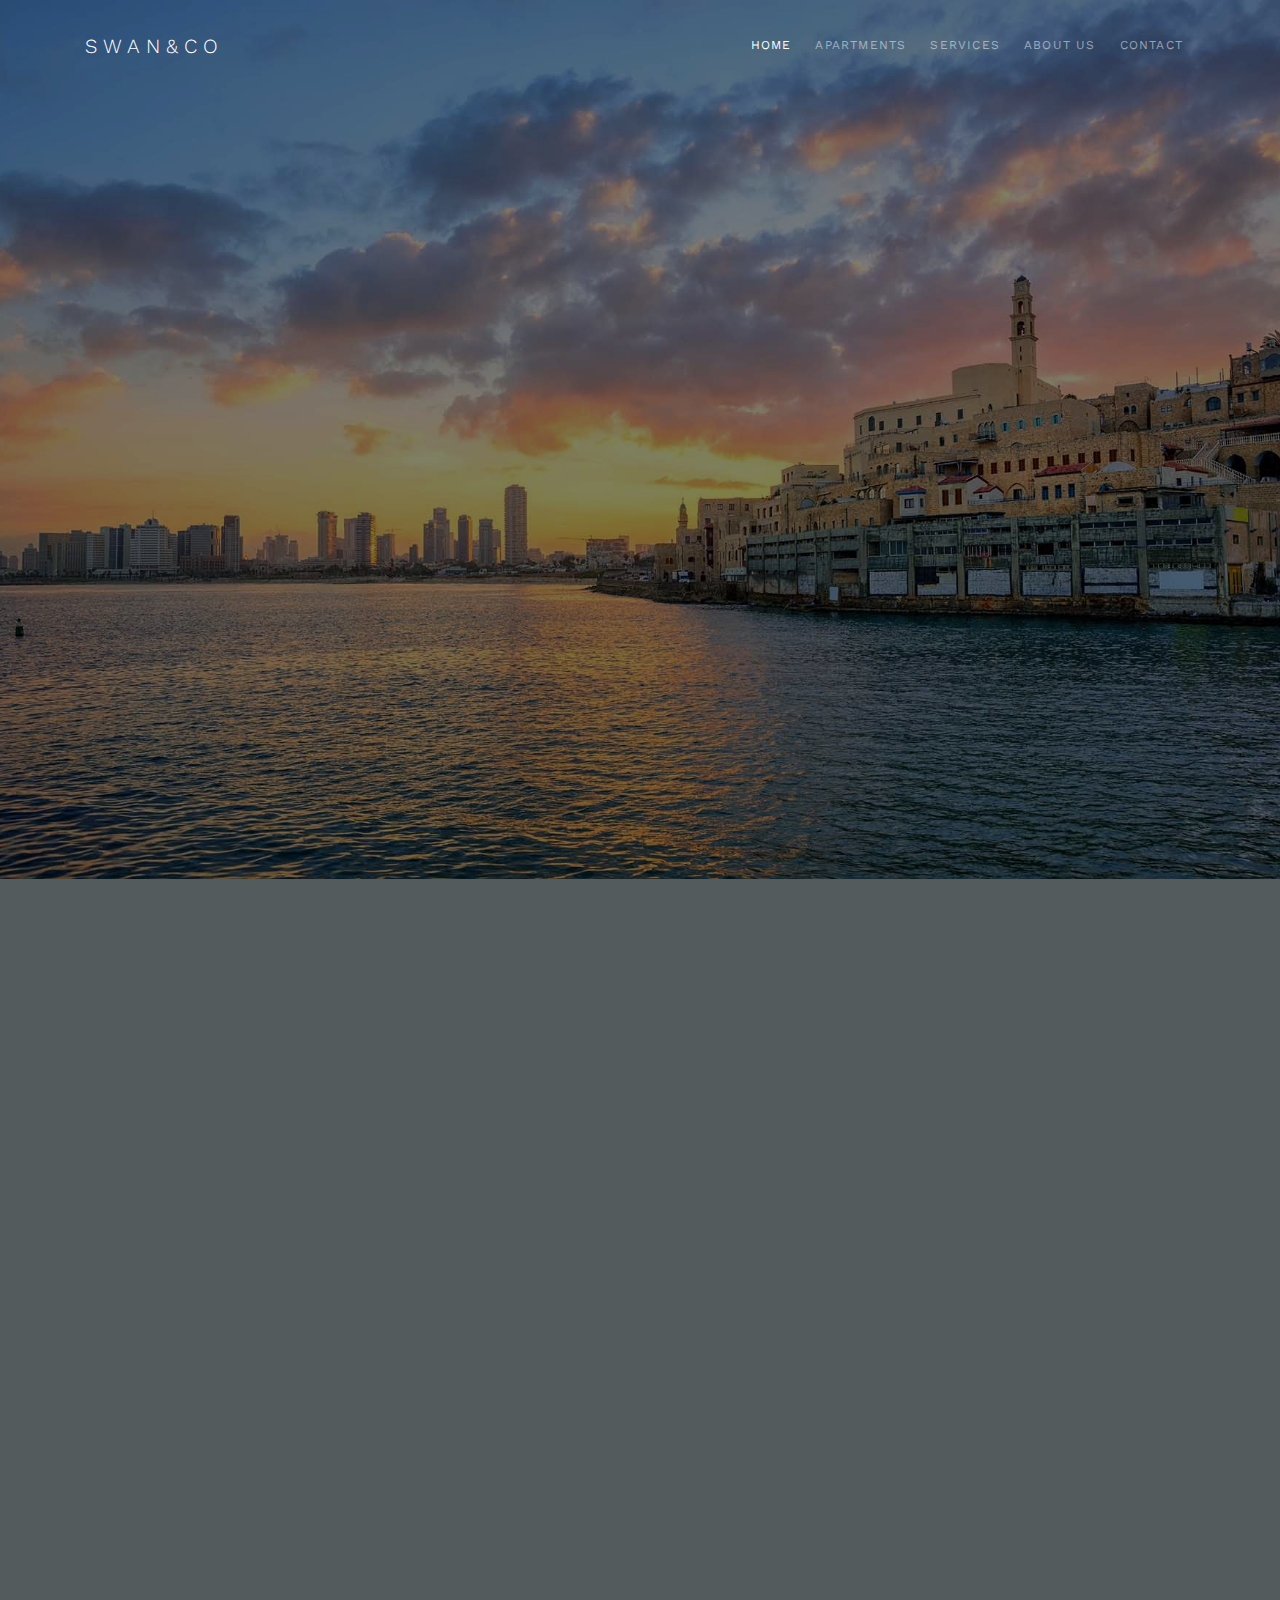
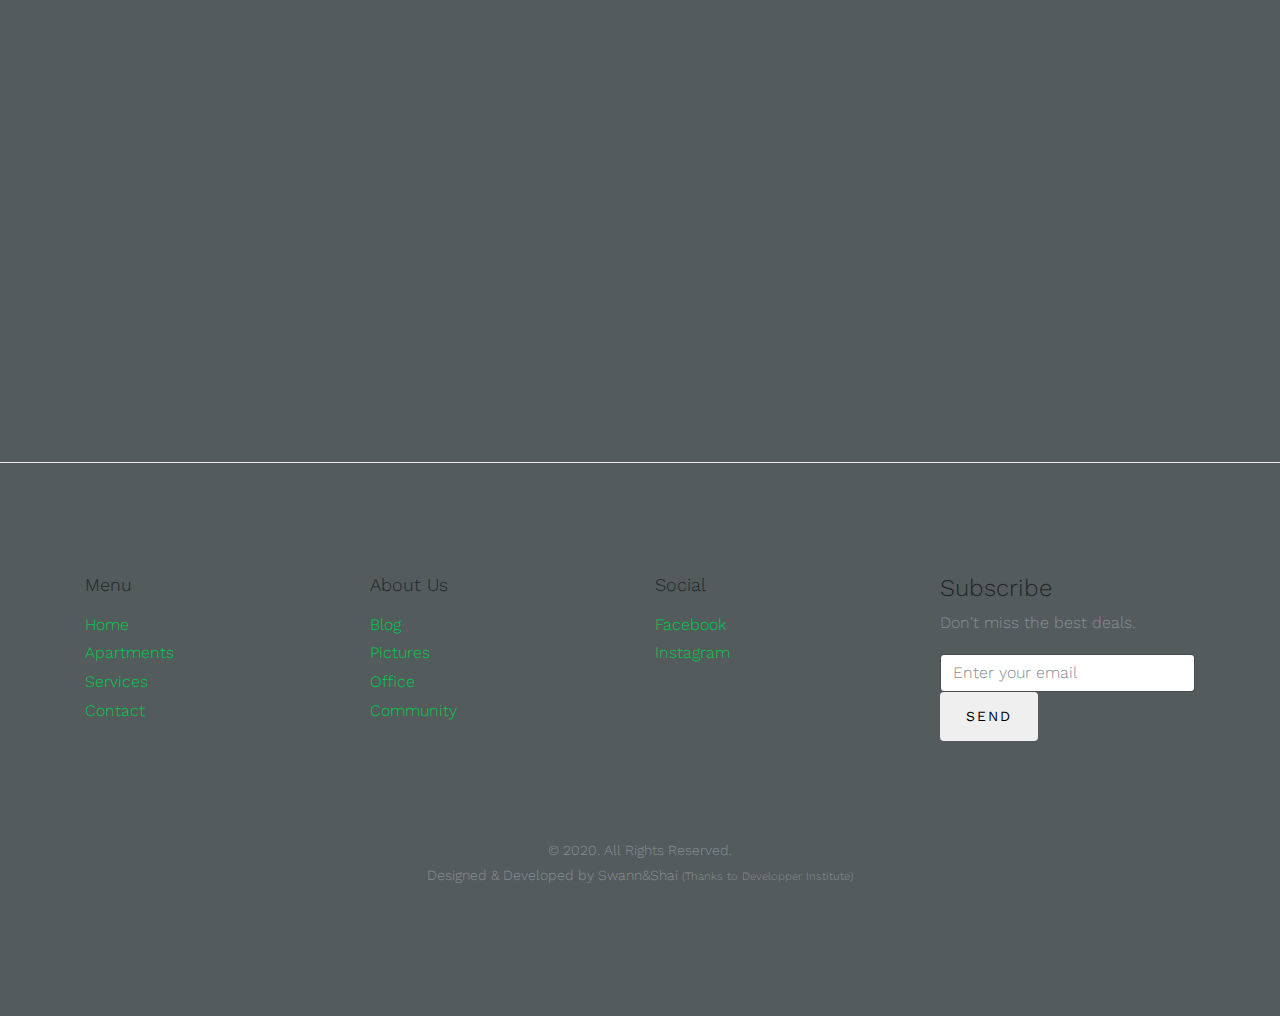
<file: index.html>
<!DOCTYPE html>
<html lang="en">
	<head>
		<meta charset="utf-8">
		<meta name="viewport" content="width=device-width, initial-scale=1, shrink-to-fit=no">

		<title>Swan&Co &mdash; Rental apartments in Israel</title>
		<meta name="description" content="Swan&Co">
		<meta name="keywords" content="Swan&Co">
    
    
    <link href="https://fonts.googleapis.com/css?family=Work+Sans:300,400,700" rel="stylesheet">

		<link rel="stylesheet" href="assets/css/bootstrap/bootstrap.css">
    <link rel="stylesheet" href="assets/css/animate.css">
    <link rel="stylesheet" href="assets/fonts/ionicons/css/ionicons.min.css">
    
    <link rel="stylesheet" href="assets/css/owl.carousel.min.css">
    
    <link rel="stylesheet" href="assets/fonts/flaticon/font/flaticon.css">

    <link rel="stylesheet" href="assets/fonts/fontawesome/css/font-awesome.min.css">
    <link rel="stylesheet" href="assets/css/bootstrap-datepicker.css">
    <link rel="stylesheet" href="assets/css/select2.css">
    

    <link rel="stylesheet" href="assets/css/helpers.css">
    <link rel="stylesheet" href="assets/css/style.css">

	</head>
	<body>
  

    <nav class="navbar navbar-expand-lg navbar-dark probootstrap_navbar" id="probootstrap-navbar">
      <div class="container">
        <a class="navbar-brand" href="index.html">Swan&Co</a>
        <button class="navbar-toggler" type="button" data-toggle="collapse" data-target="#probootstrap-menu" aria-controls="probootstrap-menu" aria-expanded="false" aria-label="Toggle navigation">
          <span><i class="ion-navicon"></i></span>
        </button>
        <div class="collapse navbar-collapse" id="probootstrap-menu">
          <ul class="navbar-nav ml-auto">
            <li class="nav-item active"><a class="nav-link" href="file:///C:/Users/pc/Downloads/hackaton/hackaton/index.html?#">Home</a></li>
            <li class="nav-item"><a class="nav-link" href="file:///C:/Users/pc/Downloads/hackaton/hackaton/city-guides.html">Apartments</a></li>
            <li class="nav-item"><a class="nav-link" href="file:///C:/Users/pc/Downloads/hackaton/hackaton/services.html">Services</a></li>
            <li class="nav-item"><a class="nav-link" href="file:///C:/Users/pc/Downloads/hackaton/hackaton/travel.html">About Us</a></li>
            <li class="nav-item"><a class="nav-link" href="file:///C:/Users/pc/Downloads/hackaton/hackaton/contact.html">Contact</a></li>
          </ul>
        </div>
      </div>
    </nav>
    <!-- END nav -->
    

    <section class="probootstrap-cover overflow-hidden relative"  style="background-image: url('assets/images/telaviv2.jpeg');" data-stellar-background-ratio="0.5"  id="section-home">
      <div class="overlay"></div>
      <div class="container">
        <div class="row align-items-center">
          <div class="col-md">
            <h2 class="heading mb-2 display-4 font-light probootstrap-animate">Book your dream Flat rental in Israel</h2>
            <p class="lead mb-5 probootstrap-animate">Many apartments available in each of the major cities</p>
          </div> 
          <div class="col-md probootstrap-animate">
            <form action="#" class="probootstrap-form">
              <div class="form-group">
                <div class="row mb-3">
                  <div class="col-md">
                    <div class="form-group">
                      <label for="id_label_single">People</label>

                      <label for="id_label_single" style="width: 100%;">
                        <select class="js-example-basic-single js-states form-control" id="id_label_single" style="width: 100%;">
                          <option value="israel">1</option>
                          <option value="israel">2</option>
                          <option value="israel">3</option>
                          <option value="israel">4</option>
                          <option value="israel">5</option>
                          <option value="Israel">6</option>
                          <option value="israel">7</option>
                          <option value="israel">8</option>
                          <option value="israel">9</option>
                          <option value="Chile">10</option>
                        </select>
                      </label>


                    </div>
                  </div>
                  <div class="col-md">
                    <div class="form-group">
                      <label for="id_label_single2">To</label>
                      <div class="probootstrap_select-wrap">
                        <label for="id_label_single2" style="width: 100%;">
                        <select class="js-example-basic-single js-states form-control" id="id_label_single2" style="width: 100%;">
                          <option value="Australia">Tel Aviv</option>
                          <option value="Japan">Herzlya Pituach</option>
                          <option value="United States">Jerusalem</option>
                        </select>
                      </label>
                      </div>
                    </div>
                  </div>
                </div>
                <!-- END row -->
                <div class="row mb-5">
                  <div class="col-md">
                    <div class="form-group">
                      <label for="probootstrap-date-departure">Departure</label>
                      <div class="probootstrap-date-wrap">
                        <span class="icon ion-calendar"></span> 
                        <input type="text" id="probootstrap-date-departure" class="form-control" placeholder="">
                      </div>
                    </div>
                  </div>
                  <div class="col-md">
                    <div class="form-group">
                      <label for="probootstrap-date-arrival">Arrival</label>
                      <div class="probootstrap-date-wrap">
                        <span class="icon ion-calendar"></span> 
                        <input type="text" id="probootstrap-date-arrival" class="form-control" placeholder="">
                      </div>
                    </div>
                  </div>
                </div>
                <!-- END row -->
                <div class="row">
                  <div class="col-md">
                    <label for="round" class="mr-5"><input type="radio" id="round" name="direction">  Need a taxi</label>
                    <label for="oneway"><input type="radio" id="oneway" name="direction">  No, Thanks</label>
                  </div>
                  <div class="col-md">
                    <input type="submit" value="Submit" class="btn btn-primary btn-block">
                  </div>
                </div>
              </div>
            </form>
          </div>
        </div>
      </div>
    
    </section>
    <!-- END section -->

    <section class="probootstrap_section" id="section-feature-testimonial">
      <div class="container">
        <div class="row justify-content-center mb-5">
          <div class="col-md-12 text-center mb-5 probootstrap-animate">
            <h2 class="display-4 border-bottom probootstrap-section-heading">Testimonial</h2>
            <blockquote class="">
              <p class="lead mb-4"><em>Our priority is to satisfy the customer. This is why swan & co works hard to offer you a wide choice of apartments. Benefit from apartments sorted and selected for you. Every vacation deserves to be perfect ...</em></p>
              <p class="probootstrap-author">
                <a href="https://linkedin.com/swannsidoun/" target="_blank">
                  <img src="assets/images/person_1.jpg" alt="Free Template by uicookies.com" class="rounded-circle">
                  <span class="probootstrap-name">Swann Sidoun</span>
                  <span class="probootstrap-title">CEO</span>
                </a>
              </p>
            </blockquote>
          </div>
        </div> 
      </section>  
    <section class="probootstrap-section">
      <body style="background-color: #545b5c">
      </body> 
      <div class="container">
        <div class="row justify-content-center mb-5">
          <div class="col-md-12 text-center mb-5 probootstrap-animate">
            <h2 class="display-4 border-bottom probootstrap-section-heading">Discover More</h2>
          </div>
        </div>
        <div class="row">
          <div class="col-md-4 probootstrap-animate">
            <div class="probootstrap-card">
              <div class="probootstrap-card-media">
              </div>
              <div class="probootstrap-card-text">
                <h2 class="probootstrap-card-heading mb0">Jerusalem</h2>
                <p class="category">Spiritual &amp; Beautiful</p>
                <p>Jewish attachment to Jerusalem has been constant
                  from ancient times through modernity. For more than
                  3,000 years, it has played a central and sustaining role in
                  the history of the Jewish people – politically, spiritually
                  and culturally.</p>
                <p><a href="https://www.worldjewishtravel.org/eguide-library-preview/?ebook_id=5549">View details</a></p>
              </div>
            </div>
          </div>
          <div class="col-md-4 probootstrap-animate">
            <div class="probootstrap-card">
              <div class="probootstrap-card-media">
              </div>
              <div class="probootstrap-card-text">
                <h2 class="probootstrap-card-heading mb0">Tel Aviv</h2>
                <p class="category">
                  The city that never sleeps</p>
                <p>Tel Aviv is Israel’s cultural and commercial capital. Named “The Mediterranean Capital of Cool” by the New York Times, Tel Aviv is a city with a savvy attitude and cultural astuteness. “The city which never sleeps” is a center for nightlife, cuisine, culture, and liberalism.</p>
                <p><a href="https://www.touristisrael.com/tel-aviv/3/">View details</a></p>
              </div>
            </div>
          </div>
          <div class="col-md-4 probootstrap-animate">
            <div class="probootstrap-card">
              <div class="probootstrap-card-media">
              </div>
              <div class="probootstrap-card-text">
                <h2 class="probootstrap-card-heading mb0">Herzlya</h2>
                <p class="category">Beautiful city</p>
                <p>Regarded by some as a suburb to the north of Tel Aviv, Herzliya is a city in its own right. Herzliya Pituach, the coastal neighborhood of this city, is one of Israel’s most exclusive, with ambassadors and industrialists among its residents.</p>
                <p><a href="https://www.touristisrael.com/herzliya/426/">View details</a></p>
              </div>
            </div>
          </div>
        </div>
      </div>
    </section>
    <!-- END section -->
   
   
   
   
   
    <footer class="probootstrap_section probootstrap-border-top">
      <div class="container">
        <div class="row mb-5">
          <div class="col-md-3">
            <h3 class="probootstrap_font-18 mb-3">Menu</h3>
            <ul class="list-unstyled">
              <li><a href="file:///C:/Users/pc/Downloads/hackaton/hackaton/index.html" target="_blank">Home</a></li>
              <li><a href="file:///C:/Users/pc/Downloads/hackaton/hackaton/city-guides.html" target="_blank">Apartments</a></li>
              <li><a href="file:///C:/Users/pc/Downloads/hackaton/hackaton/services.html" target="_blank">Services</a></li>
              <li><a href="file:///C:/Users/pc/Downloads/hackaton/hackaton/contact.html" target="_blank">Contact</a></li>
            </ul>
          </div>
          <div class="col-md-3">
            <h3 class="probootstrap_font-18 mb-3">About Us</h3>
            <ul class="list-unstyled">
              <li><a href="https://blog.com" target="_blank">Blog</a></li>
              <li><a href="https://images.com" target="_blank">Pictures</a></li>
              <li><a href="https://linkedin.com" target="_blank">Office</a></li>
              <li><a href="https://twitter.com" target="_blank">Community</a></li>
            </ul>
          </div>
          <div class="col-md-3">
            <h3 class="probootstrap_font-18 mb-3">Social</h3>
            <ul class="list-unstyled">
              <li><a href="https://facebook.com" target="_blank">Facebook</a></li>
              <li><a href="https://instagram.com" target="_blank">Instagram</a></li>
            </ul>
          </div>
          <div class="col-md-3">
            <div class="probootstrap-footer-widget probootstrap-link-wrap">
              <h4 class="heading">Subscribe</h4>
              <p>Don't miss the best deals.</p>
              <form action="#">
                <div class="form-field">
                  <input type="text" class="form-control" placeholder="Enter your email">
                  <button class="btn btn-subscribe">Send</button>
                </div>
              </form>
            </div>
          </div>
        </div>
        <div class="row pt-5">
          <div class="col-md-12 text-center">
            <p class="probootstrap_font-14">&copy; 2020. All Rights Reserved. <br> Designed &amp; Developed by <a  target="_blank">Swann&Shai</a><small> (Thanks to Developper Institute)</small></p>
          </div>
        </div>
      </div>
    </footer>

    
    <script src="assets/js/jquery.min.js"></script>
    
    <script src="assets/js/popper.min.js"></script>
    <script src="assets/js/bootstrap.min.js"></script>
    <script src="assets/js/owl.carousel.min.js"></script>

    <script src="assets/js/bootstrap-datepicker.js"></script>
    <script src="assets/js/jquery.waypoints.min.js"></script>
    <script src="assets/js/jquery.easing.1.3.js"></script>

    <script src="assets/js/select2.min.js"></script>

    <script src="assets/js/main.js"></script>
	</body>
</html>
</file>
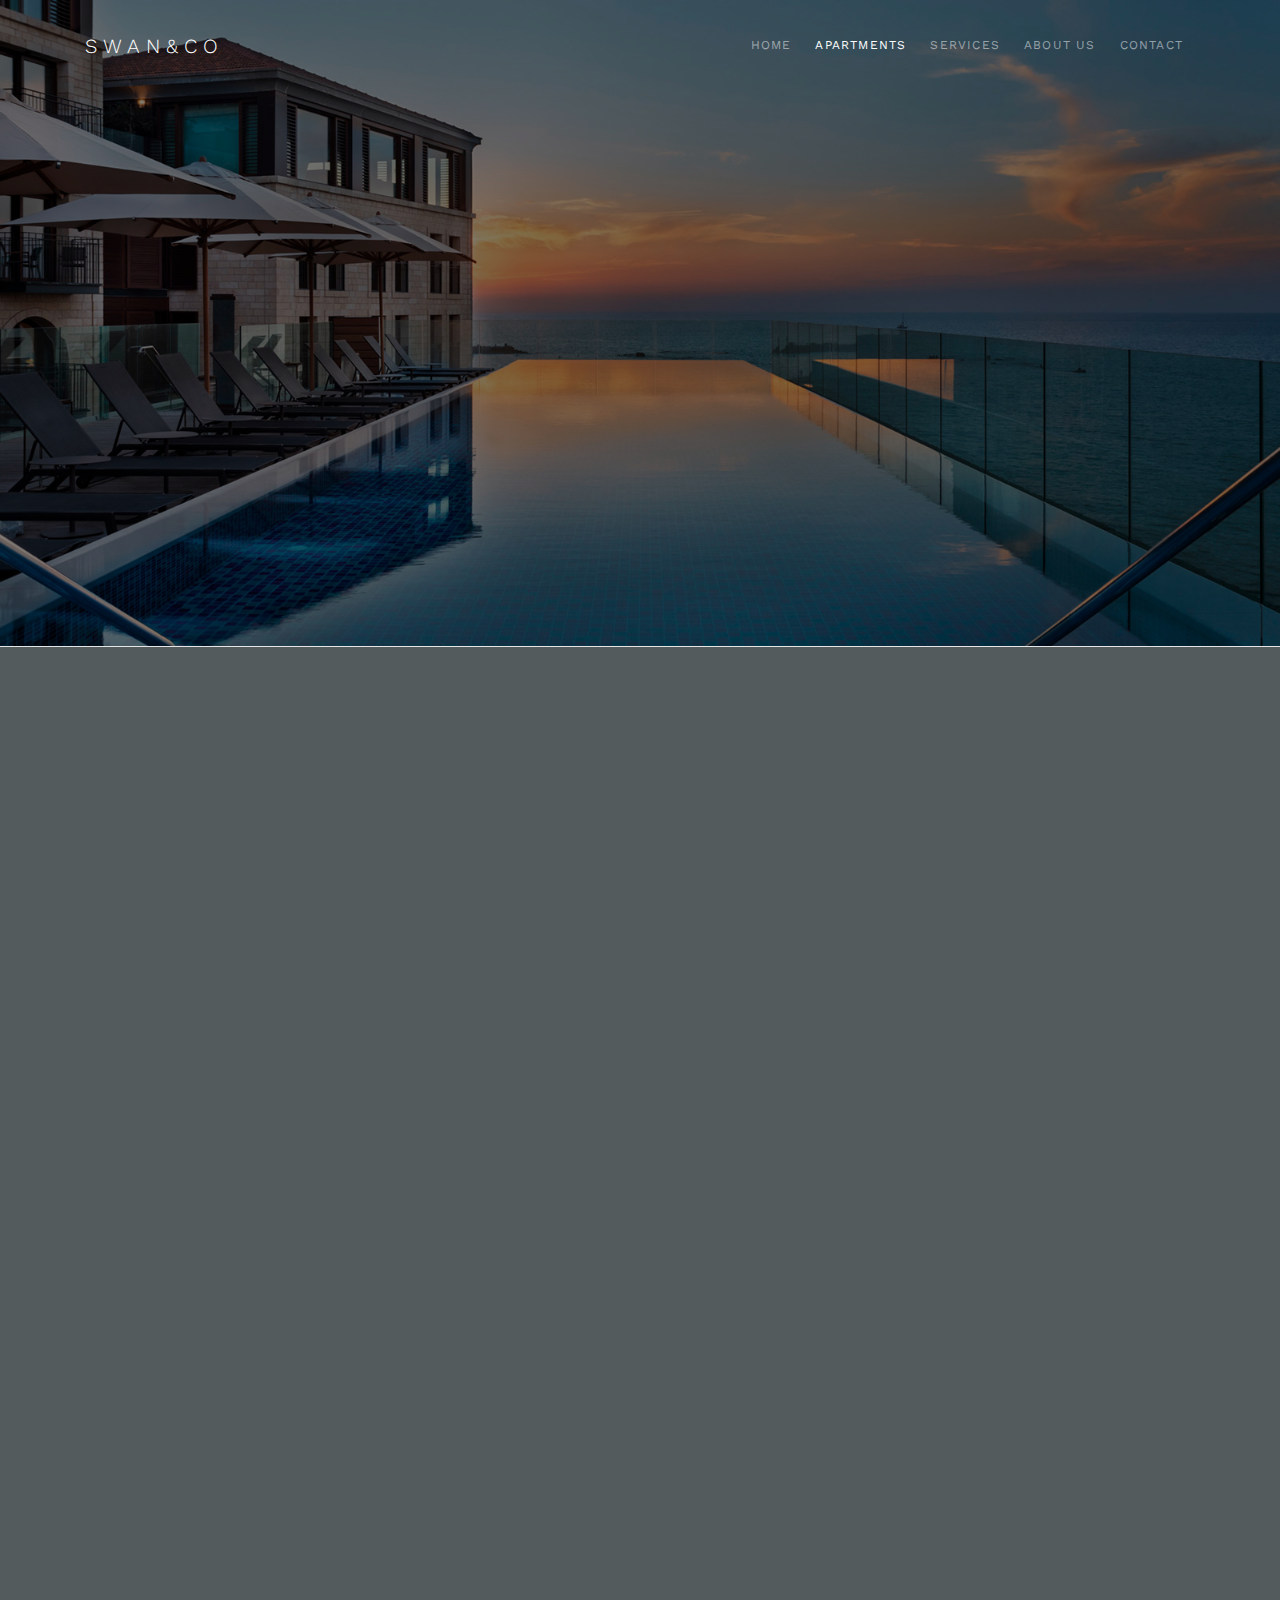
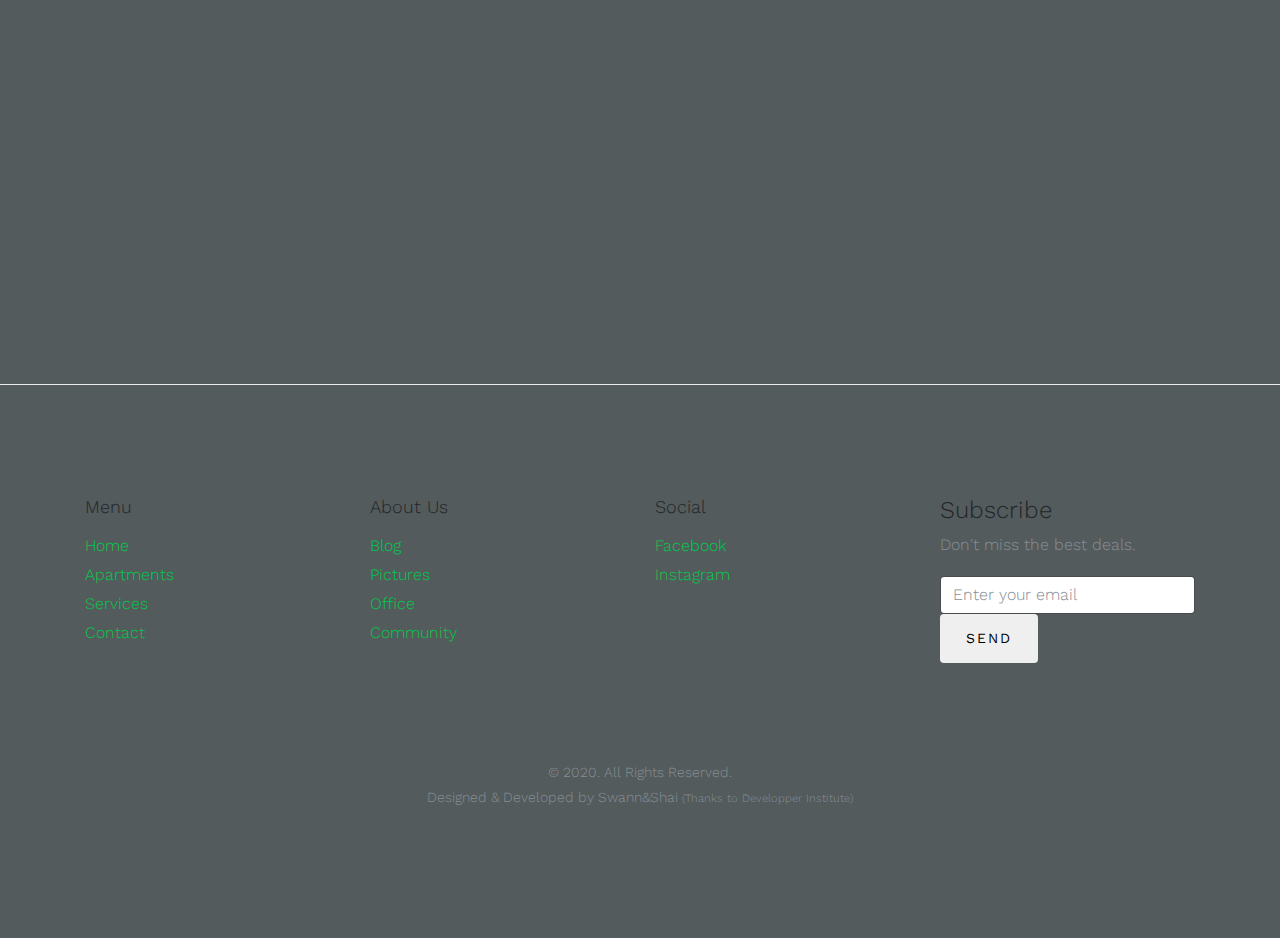
<file: city-guides.html>
<!DOCTYPE html>
<html lang="en">
	<head>
		<meta charset="utf-8">
		<meta name="viewport" content="width=device-width, initial-scale=1, shrink-to-fit=no">

		<title>Swan&Co &mdash; Rental apartments in Israel</title>
		<meta name="description" content="Swan&Co">
		<meta name="keywords" content="Swan&Co">
    
    
    <link href="https://fonts.googleapis.com/css?family=Work+Sans:300,400,700" rel="stylesheet">

		<link rel="stylesheet" href="assets/css/bootstrap/bootstrap.css">
    <link rel="stylesheet" href="assets/css/animate.css">
    <link rel="stylesheet" href="assets/fonts/ionicons/css/ionicons.min.css">
    
    <link rel="stylesheet" href="assets/css/owl.carousel.min.css">
    
    <link rel="stylesheet" href="assets/fonts/flaticon/font/flaticon.css">

    <link rel="stylesheet" href="assets/fonts/fontawesome/css/font-awesome.min.css">
    <link rel="stylesheet" href="assets/css/bootstrap-datepicker.css">
    <link rel="stylesheet" href="assets/css/select2.css">
    

    <link rel="stylesheet" href="assets/css/helpers.css">
    <link rel="stylesheet" href="assets/css/style.css">

	</head>
	<body>
  

    <nav class="navbar navbar-expand-lg navbar-dark probootstrap_navbar" id="probootstrap-navbar">
      <div class="container">
        <a class="navbar-brand" href="index.html">Swan&Co</a>
        <button class="navbar-toggler" type="button" data-toggle="collapse" data-target="#probootstrap-menu" aria-controls="probootstrap-menu" aria-expanded="false" aria-label="Toggle navigation">
          <span><i class="ion-navicon"></i></span>
        </button>
        <div class="collapse navbar-collapse" id="probootstrap-menu">
          <ul class="navbar-nav ml-auto">
            <li class="nav-item"><a class="nav-link" href="file:///C:/Users/pc/Downloads/hackaton/hackaton/index.html?#">Home</a></li>
            <li class="nav-item active"><a class="nav-link" href="file:///C:/Users/pc/Downloads/hackaton/hackaton/city-guides.html">Apartments</a></li>
            <li class="nav-item"><a class="nav-link" href="file:///C:/Users/pc/Downloads/hackaton/hackaton/services.html">Services</a></li>
            <li class="nav-item"><a class="nav-link" href="file:///C:/Users/pc/Downloads/hackaton/hackaton/travel.html">About Us</a></li>
            <li class="nav-item"><a class="nav-link" href="file:///C:/Users/pc/Downloads/hackaton/hackaton/contact.html">Contact</a></li>
          </ul>
        </div>
      </div>
    </nav>
    <!-- END nav -->
    

    <section class="probootstrap-cover overflow-hidden relative"  style="background-image: url('assets/images/apartments.jpeg');" data-stellar-background-ratio="0.5" id="section-home">
      <div class="overlay"></div>
      <div class="container">
        <div class="row align-items-center text-center">
          <div class="col-md">
            <h2 class="heading mb-2 display-4 font-light probootstrap-animate">Apartments</h2>
            <p class="lead mb-5 probootstrap-animate">Discover the most beautiful apartments you will see in Israel</p>
            <p class="probootstrap-animate">
              <a href="https://airbnb.com/" target="_blank" role="button" class="btn btn-primary p-3 mr-3 pl-5 pr-5 text-uppercase d-lg-inline d-md-inline d-sm-block d-block mb-3">Our selection of the day</a> 
            </p>
          </div> 
        </div>
      </div>
    
    </section>
    <!-- END section -->
    
    <section class="probootstrap_section" id="section-city-guides">
      <div class="container">
        <div class="row text-center mb-5 probootstrap-animate">
          <div class="col-md-12">
            <h2 class="display-4 border-bottom probootstrap-section-heading">Our different destinations</h2>
          </div>
        </div>
        <div class="row mb-4">
          <div class="col-lg-3 col-md-6 probootstrap-animate mb-3">
            <a href="#" class="probootstrap-thumbnail">
              <img src="assets/images/telavivnight.jpeg" alt="Tel Aviv By Night" class="img-fluid">
              <div class="probootstrap-text">
                <h3>Tel Aviv</h3>
              </div>
            </a>
          </div>
          <div class="col-lg-3 col-md-6 probootstrap-animate mb-3">
            <a href="#" class="probootstrap-thumbnail">
              <img src="assets/images/jerusalemnight.jpeg" alt="Jerusalem By Night" class="img-fluid">
              <h3>Jerusalem</h3>
            </a>
          </div>
          <div class="col-lg-3 col-md-6 probootstrap-animate mb-3">
            <a href="#" class="probootstrap-thumbnail">
              <img src="assets/images/herzlyanight1.jpeg" alt="Herzlya By Night" class="img-fluid">
              <h3>Herzlya</h3>
            </a>
          </div>
          <div class="col-lg-3 col-md-6 probootstrap-animate mb-3">
            <a href="#" class="probootstrap-thumbnail">
              <img src="assets/images/cesareenight.jpeg" alt="Cesaree By Night" class="img-fluid">
              <h3>Cesaree</h3>
            </a>
          </div>
        </div>

        <div class="row justify-content-center probootstrap-animate">
          <div class="col-md-3"><a href="https://airbnb.com/eilat/" target="_blank" class="btn btn-primary">Cities To Come...</a></div>
        </div>

      </div>
    </section>

    <section class="probootstrap_section" id="section-feature-testimonial">
      <div class="container">
        <div class="row justify-content-center mb-5">
          <div class="col-md-12 text-center mb-5 probootstrap-animate">
            <h2 class="display-4 border-bottom probootstrap-section-heading">Testimonial</h2>
            <blockquote class="">
              <p class="lead mb-4"><em>The idea to build this website is, first all, to help people than not israeli speaker, and who wants to not miss the best local deals.</em></p>
              <p class="probootstrap-author">
                <a href="https://linkedin.com/shaicohen/" target="_blank">
                  <img src="assets/images/person_1.jpg" alt="Linkedin" class="rounded-circle">
                  <span class="probootstrap-name">Shai Cohen</span>
                  <span class="probootstrap-title">Artistic Director</span>
                </a>
              </p>
            </blockquote>

          </div>
        </div>
        
      </div>
    </section>
    <!-- END section -->

    <footer class="probootstrap_section probootstrap-border-top">
      <body style="background-color: #545b5c">
      </body> 
      <div class="container">
        <div class="row mb-5">
          <div class="col-md-3">
            <h3 class="probootstrap_font-18 mb-3">Menu</h3>
            <ul class="list-unstyled">
              <li><a href="file:///C:/Users/pc/Downloads/hackaton/hackaton/index.html" target="_blank">Home</a></li>
              <li><a href="file:///C:/Users/pc/Downloads/hackaton/hackaton/city-guides.html" target="_blank">Apartments</a></li>
              <li><a href="file:///C:/Users/pc/Downloads/hackaton/hackaton/services.html" target="_blank">Services</a></li>
              <li><a href="file:///C:/Users/pc/Downloads/hackaton/hackaton/contact.html" target="_blank">Contact</a></li>
            </ul>
          </div>
          <div class="col-md-3">
            <h3 class="probootstrap_font-18 mb-3">About Us</h3>
            <ul class="list-unstyled">
              <li><a href="https://blog.com" target="_blank">Blog</a></li>
              <li><a href="https://images.com" target="_blank">Pictures</a></li>
              <li><a href="https://linkedin.com" target="_blank">Office</a></li>
              <li><a href="https://twitter.com" target="_blank">Community</a></li>
            </ul>
          </div>
          <div class="col-md-3">
            <h3 class="probootstrap_font-18 mb-3">Social</h3>
            <ul class="list-unstyled">
              <li><a href="https://facebook.com" target="_blank">Facebook</a></li>
              <li><a href="https://instagram.com" target="_blank">Instagram</a></li>
            </ul>
          </div>
          <div class="col-md-3">
            <div class="probootstrap-footer-widget probootstrap-link-wrap">
              <h4 class="heading">Subscribe</h4>
              <p>Don't miss the best deals.</p>
              <form action="#">
                <div class="form-field">
                  <input type="text" class="form-control" placeholder="Enter your email">
                  <button class="btn btn-subscribe">Send</button>
                </div>
              </form>
            </div>
          </div>
        </div>
        <div class="row pt-5">
          <div class="col-md-12 text-center">
            <p class="probootstrap_font-14">&copy; 2020. All Rights Reserved. <br> Designed &amp; Developed by <a  target="_blank">Swann&Shai</a><small> (Thanks to Developper Institute)</small></p>
          </div>
        </div>
      </div>
    </footer>

    
    <script src="assets/js/jquery.min.js"></script>
    
    <script src="assets/js/popper.min.js"></script>
    <script src="assets/js/bootstrap.min.js"></script>
    <script src="assets/js/owl.carousel.min.js"></script>

    <script src="assets/js/bootstrap-datepicker.js"></script>
    <script src="assets/js/jquery.waypoints.min.js"></script>
    <script src="assets/js/jquery.easing.1.3.js"></script>

    <script src="assets/js/select2.min.js"></script>

    <script src="assets/js/main.js"></script>
	</body>
</html>
</file>
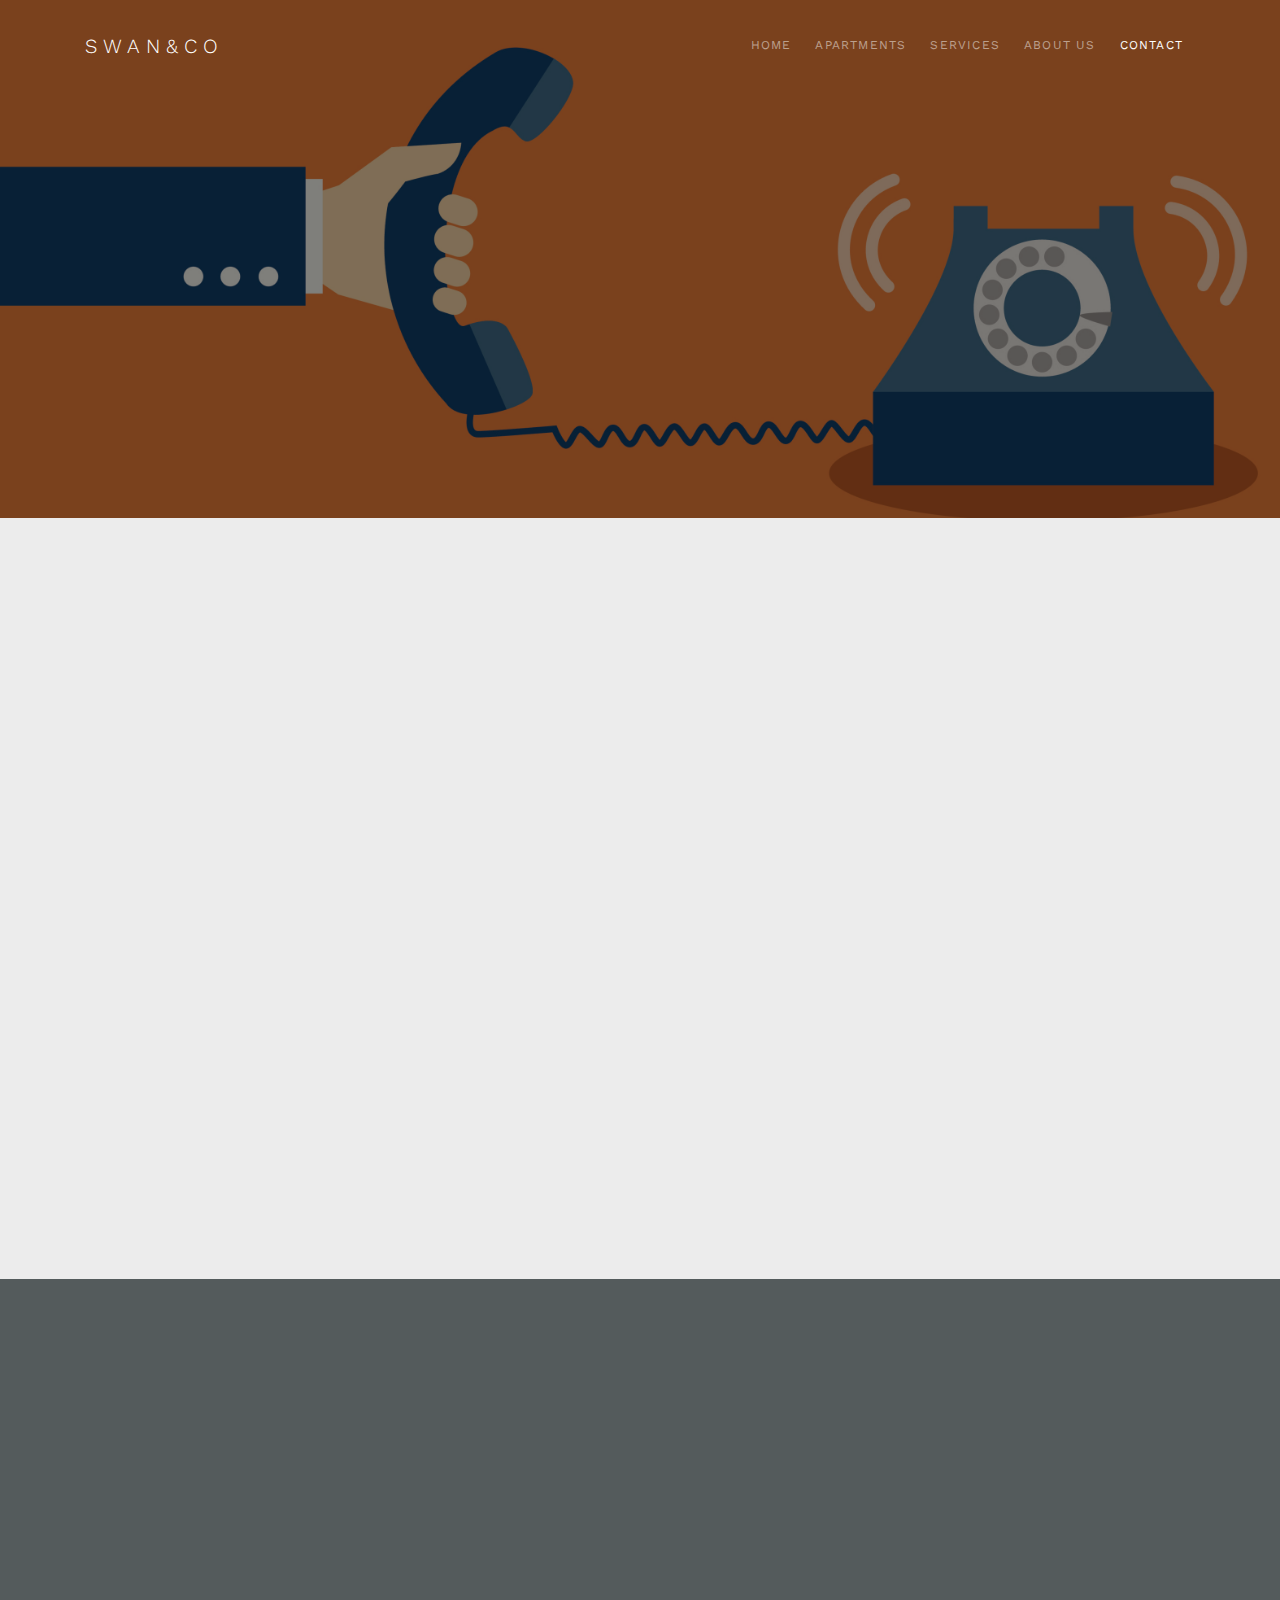
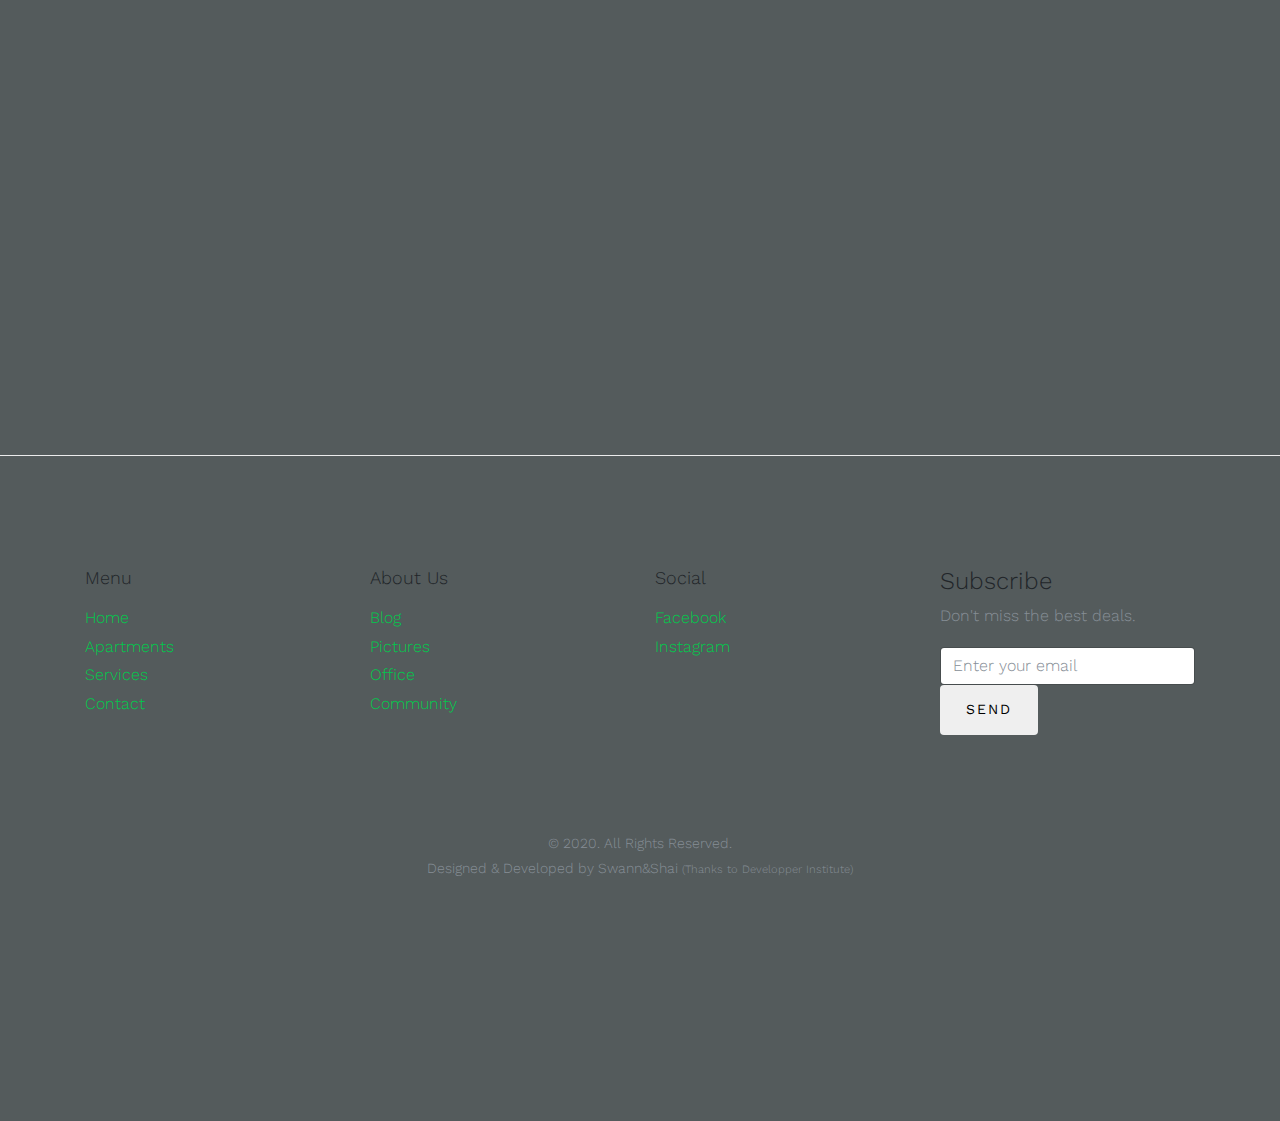
<file: contact.html>
<!DOCTYPE html>
<html lang="en">
	<head>
		<meta charset="utf-8">
		<meta name="viewport" content="width=device-width, initial-scale=1, shrink-to-fit=no">

		<title>Swan&Co &mdash; Rental apartments in Israel</title>
		<meta name="description" content="Swan&Co">
		<meta name="keywords" content="Swan&Co">
    
    
    <link href="https://fonts.googleapis.com/css?family=Work+Sans:300,400,700" rel="stylesheet">

		<link rel="stylesheet" href="assets/css/bootstrap/bootstrap.css">
    <link rel="stylesheet" href="assets/css/animate.css">
    <link rel="stylesheet" href="assets/fonts/ionicons/css/ionicons.min.css">
    
    <link rel="stylesheet" href="assets/css/owl.carousel.min.css">
    
    <link rel="stylesheet" href="assets/fonts/flaticon/font/flaticon.css">

    <link rel="stylesheet" href="assets/fonts/fontawesome/css/font-awesome.min.css">
    <link rel="stylesheet" href="assets/css/bootstrap-datepicker.css">
    <link rel="stylesheet" href="assets/css/select2.css">
    

    <link rel="stylesheet" href="assets/css/helpers.css">
    <link rel="stylesheet" href="assets/css/style.css">

	</head>
	<body>
  

    <nav class="navbar navbar-expand-lg navbar-dark probootstrap_navbar" id="probootstrap-navbar">
      <div class="container">
        <a class="navbar-brand" href="index.html">Swan&Co</a>
        <button class="navbar-toggler" type="button" data-toggle="collapse" data-target="#probootstrap-menu" aria-controls="probootstrap-menu" aria-expanded="false" aria-label="Toggle navigation">
          <span><i class="ion-navicon"></i></span>
        </button>
        <div class="collapse navbar-collapse" id="probootstrap-menu">
          <ul class="navbar-nav ml-auto">
            <li class="nav-item"><a class="nav-link" href="file:///C:/Users/pc/Downloads/hackaton/hackaton/index.html?#">Home</a></li>
            <li class="nav-item"><a class="nav-link" href="file:///C:/Users/pc/Downloads/hackaton/hackaton/city-guides.html">Apartments</a></li>
            <li class="nav-item"><a class="nav-link" href="file:///C:/Users/pc/Downloads/hackaton/hackaton/services.html">Services</a></li>
            <li class="nav-item"><a class="nav-link" href="file:///C:/Users/pc/Downloads/hackaton/hackaton/travel.html">About Us</a></li>
            <li class="nav-item active"><a class="nav-link" href="file:///C:/Users/pc/Downloads/hackaton/hackaton/contact.html">Contact</a></li>
          </ul>
        </div>
      </div>
    </nav>
    <!-- END nav -->
    

    <section class="probootstrap-cover overflow-hidden relative"  style="background-image: url('assets/images/contact.jpeg');" data-stellar-background-ratio="0.5" id="section-home">
      <div class="overlay"></div>
      <div class="container">
        <div class="row align-items-center text-center">
          <div class="col-md">
            <h2 class="heading mb-2 display-4 font-light probootstrap-animate">Contact</h2>
          </div> 
        </div>
      </div>
    
    </section>
    <!-- END section -->
    
    
    <section class="probootstrap_section bg-light" id="section-contact">
      <div class="container">
        <div class="row">
          <div class="col-md-6 probootstrap-animate">
            <p class="mb-5">Enjoy an active customer service available 24/7. Do not hesitate to contact us for any questions.</p>
            <div class="row">
              <div class="col-md-6">
                <ul class="probootstrap-contact-details">
                  <li>
                    <span class="text-uppercase"><span class="ion-paper-airplane"></span> Email</span>
                    swann_sidoun@yahoo.com
                  </li>
                  <li>
                    <span class="text-uppercase"><span class="ion-ios-telephone"></span> Phone</span>
                    +972 53 70 84 808
                  </li>
                </ul>
              </div>
              <div class="col-md-6">
                <ul class="probootstrap-contact-details">
                  <li>
                    <span class="text-uppercase"><span class="ion-ios-telephone"></span> Fax</span>
                    +972 53 70 84 808
                  </li>
                  <li>
                    <span class="text-uppercase"><span class="ion-location"></span> Address</span>
                    Tel Aviv, ISR <br>
                    First Floor  <br>
                    Rotshild Street, Number 8.
                  </li>
                </ul>
              </div>
            </div>
          </div>
          <div class="col-md-6  probootstrap-animate">
            <form action="#" method="post" class="probootstrap-form probootstrap-form-box mb60">
              <div class="row mb-3">
                <div class="col-md-6">
                  <div class="form-group">
                    <label for="fname" class="sr-only sr-only-focusable">First Name</label>
                    <input type="text" class="form-control" id="fname" name="fname" placeholder="First Name">
                  </div>
                </div>
                <div class="col-md-6">
                  <div class="form-group">
                    <label for="lname" class="sr-only sr-only-focusable">Last Name</label>
                    <input type="text" class="form-control" id="lname" name="lname" placeholder="Last Name">
                  </div>
                </div>
              </div>
              <div class="form-group">
                <label for="email" class="sr-only sr-only-focusable">Email</label>
                <input type="email" class="form-control" id="email" name="email" placeholder="Email">
              </div>
              <div class="form-group">
                <label for="message" class="sr-only sr-only-focusable">Message</label>
                <textarea cols="30" rows="10" class="form-control" id="message" name="message" placeholder="Write your message"></textarea>
              </div>
              <div class="form-group">
                <input type="submit" class="btn btn-primary" id="submit" name="submit" value="Send Message">
              </div>
            </form>
          </div>
        </div>
      </div>
    </section>
    <!-- END section -->

    <section class="probootstrap_section" id="section-feature-testimonial">
      <div class="container">
        <div class="row justify-content-center mb-5">
          <div class="col-md-12 text-center mb-5 probootstrap-animate">
            <h2 class="display-4 border-bottom probootstrap-section-heading">Why we Love Swan&Co</h2>
            <blockquote class="">
              <p class="lead mb-4"><em>We rent an apartment last summer with friends. The price was very interesting and the apartment was really beautiful. A big thank you to the whole Swan & Co team.</em></p>
              <p class="probootstrap-author">
                <a href="https://travelsofadam.com/2013/06/reasons-why-i-love-tel-aviv/" target="_blank">
                  <img src="assets/images/person_1.jpg" alt="Testimonial" class="rounded-circle">
                  <span class="probootstrap-name">Vin Diesel</span>
                  <span class="probootstrap-title">Tourist</span>
                </a>
              </p>
            </blockquote>

          </div>
        </div>
        
      </div>
    </section>
    <!-- END section -->
    <section class="probootstrap_section">
      <div class="container">
        <body style="background-color: #545b5c">
        </body> 
</div>

    <footer class="probootstrap_section probootstrap-border-top">
      <div class="container">
        <div class="row mb-5">
          <div class="col-md-3">
            <h3 class="probootstrap_font-18 mb-3">Menu</h3>
            <ul class="list-unstyled">
              <li><a href="file:///C:/Users/pc/Downloads/hackaton/hackaton/index.html" target="_blank">Home</a></li>
              <li><a href="file:///C:/Users/pc/Downloads/hackaton/hackaton/city-guides.html" target="_blank">Apartments</a></li>
              <li><a href="file:///C:/Users/pc/Downloads/hackaton/hackaton/services.html" target="_blank">Services</a></li>
              <li><a href="file:///C:/Users/pc/Downloads/hackaton/hackaton/contact.html" target="_blank">Contact</a></li>
            </ul>
          </div>
          <div class="col-md-3">
            <h3 class="probootstrap_font-18 mb-3">About Us</h3>
            <ul class="list-unstyled">
              <li><a href="https://blog.com" target="_blank">Blog</a></li>
              <li><a href="https://images.com" target="_blank">Pictures</a></li>
              <li><a href="https://linkedin.com" target="_blank">Office</a></li>
              <li><a href="https://twitter.com" target="_blank">Community</a></li>
            </ul>
          </div>
          <div class="col-md-3">
            <h3 class="probootstrap_font-18 mb-3">Social</h3>
            <ul class="list-unstyled">
              <li><a href="https://facebook.com" target="_blank">Facebook</a></li>
              <li><a href="https://instagram.com" target="_blank">Instagram</a></li>
            </ul>
          </div>
          <div class="col-md-3">
            <div class="probootstrap-footer-widget probootstrap-link-wrap">
              <h4 class="heading">Subscribe</h4>
              <p>Don't miss the best deals.</p>
              <form action="#">
                <div class="form-field">
                  <input type="text" class="form-control" placeholder="Enter your email">
                  <button class="btn btn-subscribe">Send</button>
                </div>
              </form>
            </div>
          </div>
        </div>
        <div class="row pt-5">
          <div class="col-md-12 text-center">
            <p class="probootstrap_font-14">&copy; 2020. All Rights Reserved. <br> Designed &amp; Developed by <a  target="_blank">Swann&Shai</a><small> (Thanks to Developper Institute)</small></p>
          </div>
        </div>
      </div>
    </footer>

    
    <script src="assets/js/jquery.min.js"></script>
    
    <script src="assets/js/popper.min.js"></script>
    <script src="assets/js/bootstrap.min.js"></script>
    <script src="assets/js/owl.carousel.min.js"></script>

    <script src="assets/js/bootstrap-datepicker.js"></script>
    <script src="assets/js/jquery.waypoints.min.js"></script>
    <script src="assets/js/jquery.easing.1.3.js"></script>

    <script src="assets/js/select2.min.js"></script>

    <script src="assets/js/main.js"></script>
	</body>
</html>
</file>
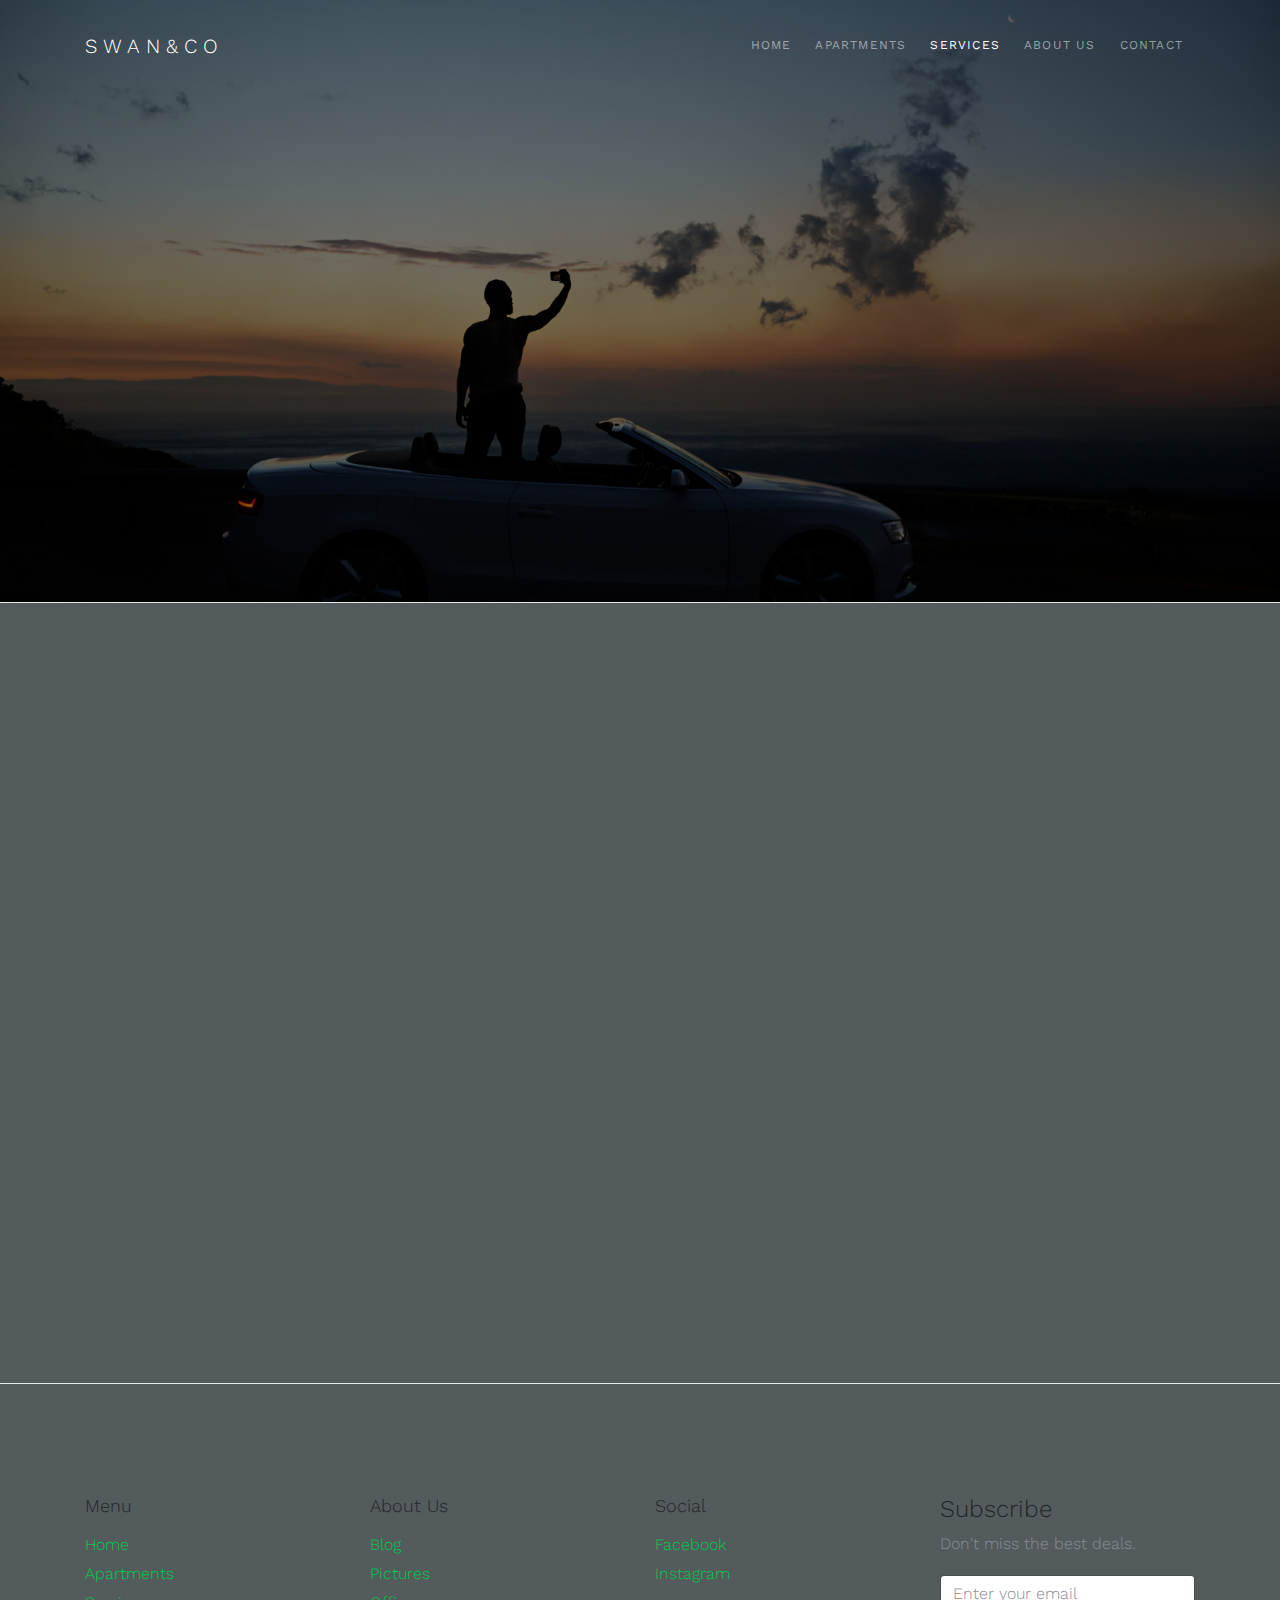
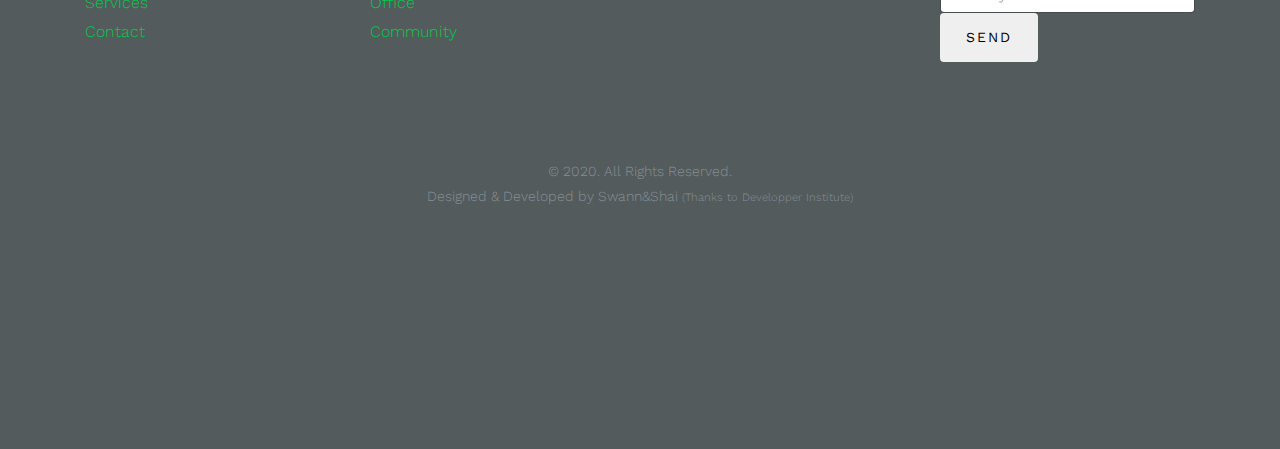
<file: services.html>
<!DOCTYPE html>
<html lang="en">
	<head>
		<meta charset="utf-8">
		<meta name="viewport" content="width=device-width, initial-scale=1, shrink-to-fit=no">

		<title>Swan&Co &mdash; Rental apartments in Israel</title>
		<meta name="description" content="Swan&Co">
		<meta name="keywords" content="Swan&Co">
    
    
    <link href="https://fonts.googleapis.com/css?family=Work+Sans:300,400,700" rel="stylesheet">

		<link rel="stylesheet" href="assets/css/bootstrap/bootstrap.css">
    <link rel="stylesheet" href="assets/css/animate.css">
    <link rel="stylesheet" href="assets/fonts/ionicons/css/ionicons.min.css">
    
    <link rel="stylesheet" href="assets/css/owl.carousel.min.css">
    
    <link rel="stylesheet" href="assets/fonts/flaticon/font/flaticon.css">

    <link rel="stylesheet" href="assets/fonts/fontawesome/css/font-awesome.min.css">
    <link rel="stylesheet" href="assets/css/bootstrap-datepicker.css">
    <link rel="stylesheet" href="assets/css/select2.css">
    

    <link rel="stylesheet" href="assets/css/helpers.css">
    <link rel="stylesheet" href="assets/css/style.css">

	</head>
	<body>
  

    <nav class="navbar navbar-expand-lg navbar-dark probootstrap_navbar" id="probootstrap-navbar">
      <div class="container">
        <a class="navbar-brand" href="index.html">Swan&Co</a>
        <button class="navbar-toggler" type="button" data-toggle="collapse" data-target="#probootstrap-menu" aria-controls="probootstrap-menu" aria-expanded="false" aria-label="Toggle navigation">
          <span><i class="ion-navicon"></i></span>
        </button>
        <div class="collapse navbar-collapse" id="probootstrap-menu">
          <ul class="navbar-nav ml-auto">
            <li class="nav-item"><a class="nav-link" href="file:///C:/Users/pc/Downloads/hackaton/hackaton/index.html?#">Home</a></li>
            <li class="nav-item"><a class="nav-link" href="file:///C:/Users/pc/Downloads/hackaton/hackaton/city-guides.html">Apartments</a></li>
            <li class="nav-item active"><a class="nav-link" href="file:///C:/Users/pc/Downloads/hackaton/hackaton/services.html">Services</a></li>
            <li class="nav-item"><a class="nav-link" href="file:///C:/Users/pc/Downloads/hackaton/hackaton/travel.html">About Us</a></li>
            <li class="nav-item"><a class="nav-link" href="file:///C:/Users/pc/Downloads/hackaton/hackaton/contact.html">Contact</a></li>
          </ul>
        </div>
      </div>
    </nav>
    <!-- END nav -->
    

    <section class="probootstrap-cover overflow-hidden relative"  style="background-image: url('assets/images/services.jpeg');" data-stellar-background-ratio="0.5" id="section-home">
      <div class="overlay"></div>
      <div class="container">
        <div class="row align-items-center text-center">
          <div class="col-md">
            <h2 class="heading mb-2 display-4 font-light probootstrap-animate">Rental Cars & Private Driver</h2>
            <p class="lead mb-5 probootstrap-animate">Book, travel, enjoy ...</p>
          </div> 
        </div>
      </div>
    
    </section>
    <!-- END section -->
    
    <section class="probootstrap_section" id="section-city-guides">
      <div class="container">
        <div class="row mb-3">
          <div class="col-md-6">

            <div class="media probootstrap-media d-flex align-items-stretch mb-4 probootstrap-animate">
              <div class="probootstrap-media-image" style="background-image: url(assets/images/privatedriver.jpeg)">
              </div>
              <div class="media-body">
                <h5 class="mb-3">Private Driver</h5>
                <p>Private Driver available 24h/24, every day with a luxury car compact</p>
              </div>
            </div>

            <div class="media probootstrap-media d-flex align-items-stretch mb-4 probootstrap-animate">
              <div class="probootstrap-media-image" style="background-image: url(assets/images/familial.jpeg)">
              </div>
              <div class="media-body">
                <h5 class="mb-3">Familial</h5>
                <p>Chrisler Voyager, for 8 people, 2020 model</p>
              </div>
            </div>

          </div>
          <div class="col-md-6">
            
            <div class="media probootstrap-media d-flex align-items-stretch mb-4 probootstrap-animate">
              <div class="probootstrap-media-image" style="background-image: url(assets/images/jeep.jpeg)">
              </div>
              <div class="media-body">
                <h5 class="mb-3">4X4</h5>
                <p>Jeep wrangler, 4X4, for 5 people, 2019 model</p>
              </div>
            </div>

            <div class="media probootstrap-media d-flex align-items-stretch mb-4 probootstrap-animate">
              <div class="probootstrap-media-image" style="background-image: url(assets/images/citadine.jpeg)">
              </div>
              <div class="media-body">
                <h5 class="mb-3">"citadine"</h5>
                <p>Kia Picanto, for 4 people, 2019 model</p>
              </div>
            </div>

          </div>
        </div>
          </div>
        </div>

      </div>
    </section>

    <!-- END section -->


    <section class="probootstrap_section">
      <div class="container">
        <body style="background-color: #545b5c">
        </body> 
</div>

    <footer class="probootstrap_section probootstrap-border-top">
      <div class="container">
        <div class="row mb-5">
          <div class="col-md-3">
            <h3 class="probootstrap_font-18 mb-3">Menu</h3>
            <ul class="list-unstyled">
              <li><a href="file:///C:/Users/pc/Downloads/hackaton/hackaton/index.html" target="_blank">Home</a></li>
              <li><a href="file:///C:/Users/pc/Downloads/hackaton/hackaton/city-guides.html" target="_blank">Apartments</a></li>
              <li><a href="file:///C:/Users/pc/Downloads/hackaton/hackaton/services.html" target="_blank">Services</a></li>
              <li><a href="file:///C:/Users/pc/Downloads/hackaton/hackaton/contact.html" target="_blank">Contact</a></li>
            </ul>
          </div>
          <div class="col-md-3">
            <h3 class="probootstrap_font-18 mb-3">About Us</h3>
            <ul class="list-unstyled">
              <li><a href="https://blog.com" target="_blank">Blog</a></li>
              <li><a href="https://images.com" target="_blank">Pictures</a></li>
              <li><a href="https://linkedin.com" target="_blank">Office</a></li>
              <li><a href="https://twitter.com" target="_blank">Community</a></li>
            </ul>
          </div>
          <div class="col-md-3">
            <h3 class="probootstrap_font-18 mb-3">Social</h3>
            <ul class="list-unstyled">
              <li><a href="https://facebook.com" target="_blank">Facebook</a></li>
              <li><a href="https://instagram.com" target="_blank">Instagram</a></li>
            </ul>
          </div>
          <div class="col-md-3">
            <div class="probootstrap-footer-widget probootstrap-link-wrap">
              <h4 class="heading">Subscribe</h4>
              <p>Don't miss the best deals.</p>
              <form action="#">
                <div class="form-field">
                  <input type="text" class="form-control" placeholder="Enter your email">
                  <button class="btn btn-subscribe">Send</button>
                </div>
              </form>
            </div>
          </div>
        </div>
        <div class="row pt-5">
          <div class="col-md-12 text-center">
            <p class="probootstrap_font-14">&copy; 2020. All Rights Reserved. <br> Designed &amp; Developed by <a  target="_blank">Swann&Shai</a><small> (Thanks to Developper Institute)</small></p>
          </div>
        </div>
      </div>
    </footer>

    
    <script src="assets/js/jquery.min.js"></script>
    
    <script src="assets/js/popper.min.js"></script>
    <script src="assets/js/bootstrap.min.js"></script>
    <script src="assets/js/owl.carousel.min.js"></script>

    <script src="assets/js/bootstrap-datepicker.js"></script>
    <script src="assets/js/jquery.waypoints.min.js"></script>
    <script src="assets/js/jquery.easing.1.3.js"></script>

    <script src="assets/js/select2.min.js"></script>

    <script src="assets/js/main.js"></script>
	</body>
</html>
</file>
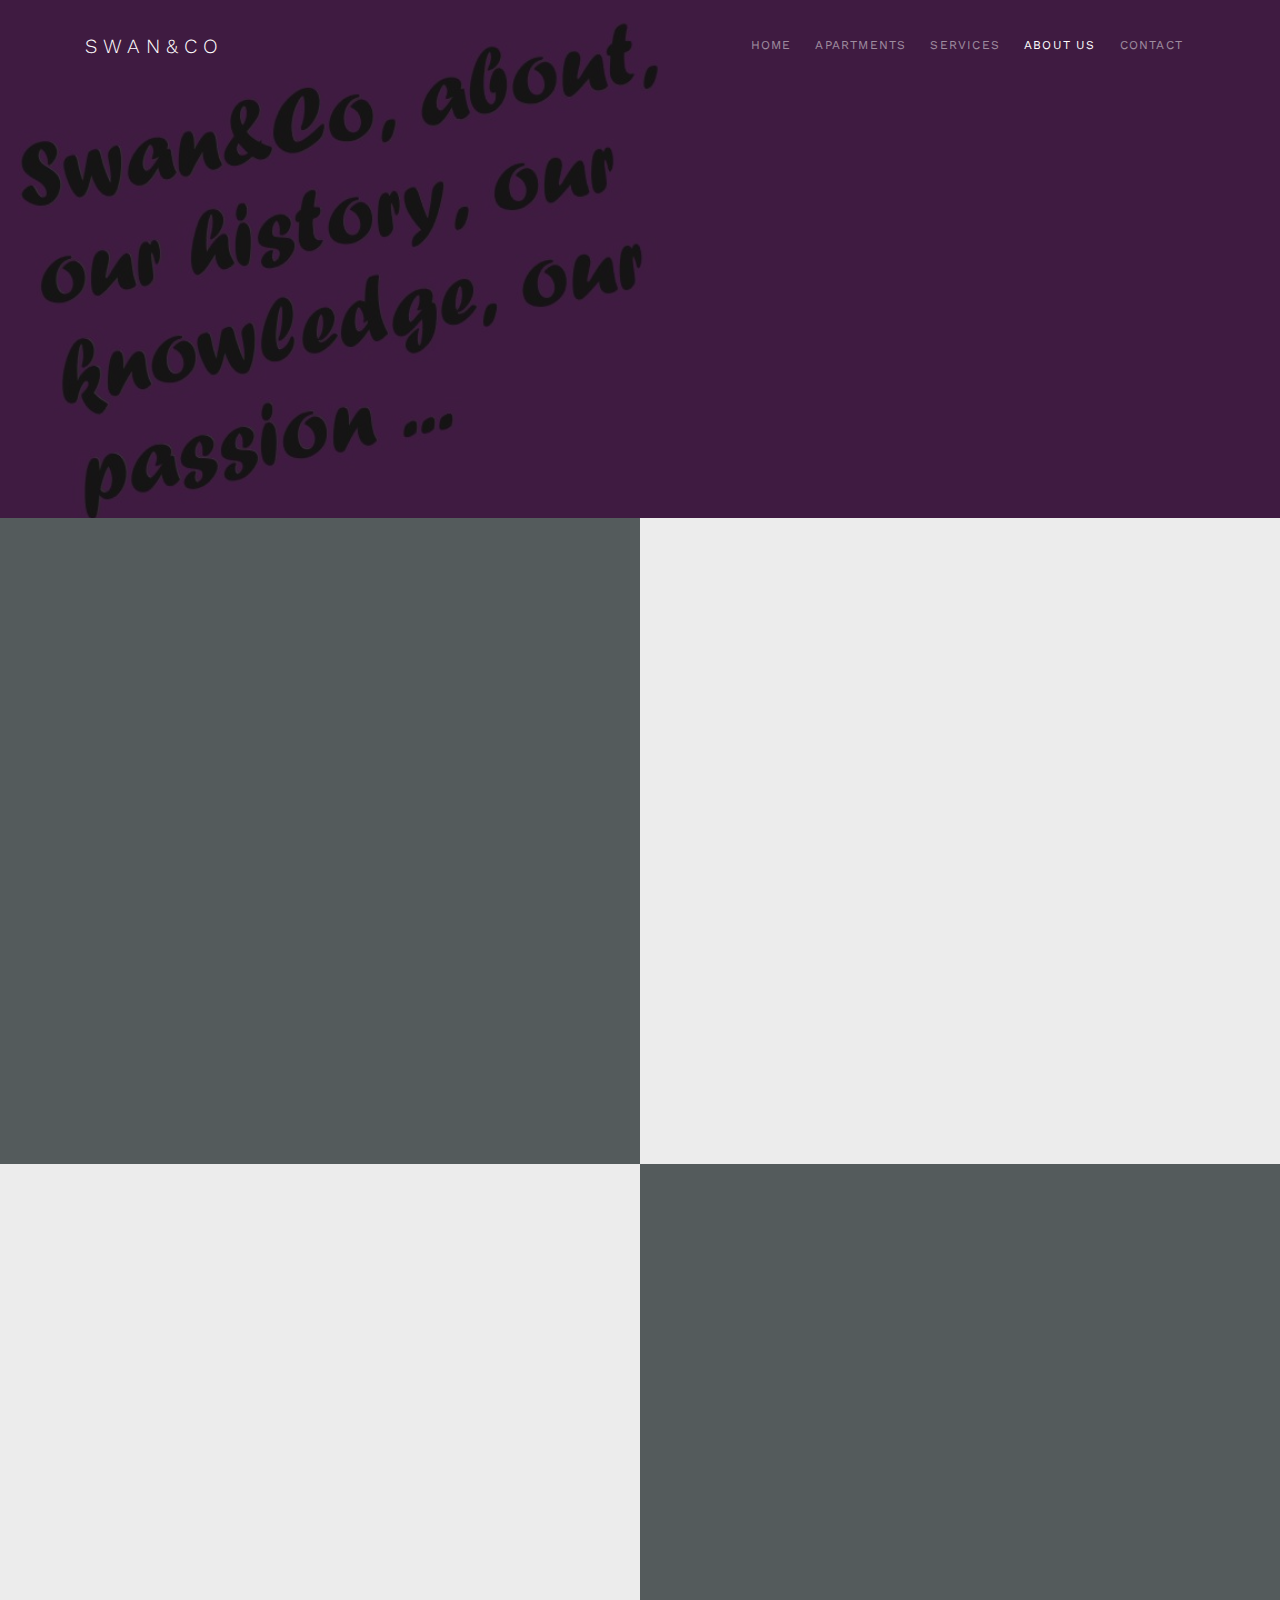
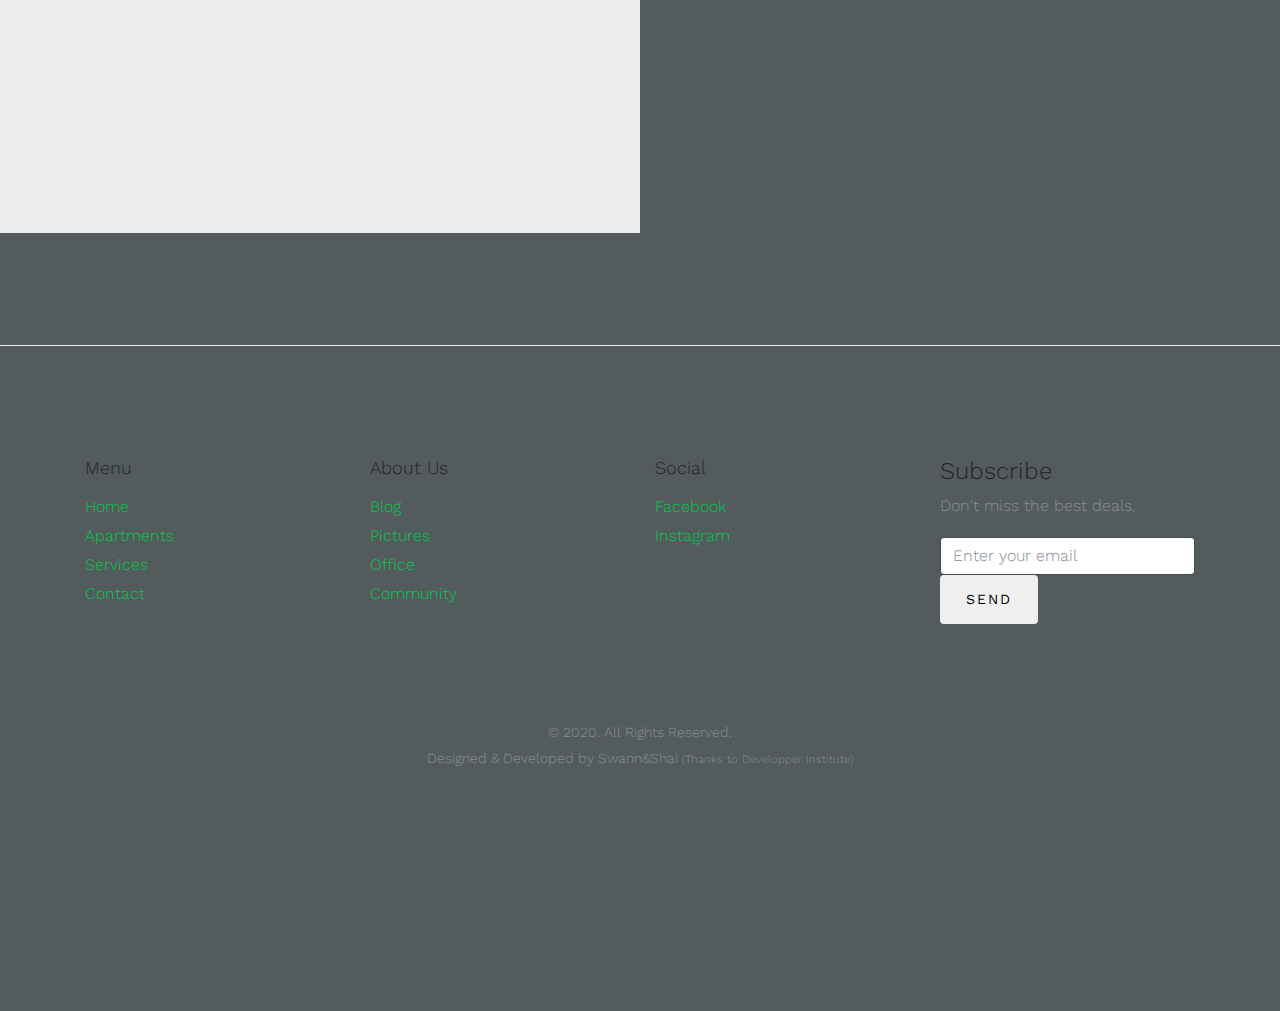
<file: travel.html>
<!DOCTYPE html>
<html lang="en">
	<head>
		<meta charset="utf-8">
		<meta name="viewport" content="width=device-width, initial-scale=1, shrink-to-fit=no">

		<title>Swan&Co &mdash; Rental apartments in Israel</title>
		<meta name="description" content="Swan&Co">
		<meta name="keywords" content="Swan&Co">
    
    
    <link href="https://fonts.googleapis.com/css?family=Work+Sans:300,400,700" rel="stylesheet">

		<link rel="stylesheet" href="assets/css/bootstrap/bootstrap.css">
    <link rel="stylesheet" href="assets/css/animate.css">
    <link rel="stylesheet" href="assets/fonts/ionicons/css/ionicons.min.css">
    
    <link rel="stylesheet" href="assets/css/owl.carousel.min.css">
    
    <link rel="stylesheet" href="assets/fonts/flaticon/font/flaticon.css">

    <link rel="stylesheet" href="assets/fonts/fontawesome/css/font-awesome.min.css">
    <link rel="stylesheet" href="assets/css/bootstrap-datepicker.css">
    <link rel="stylesheet" href="assets/css/select2.css">
    

    <link rel="stylesheet" href="assets/css/helpers.css">
    <link rel="stylesheet" href="assets/css/style.css">

	</head>
	<body>
  

    <nav class="navbar navbar-expand-lg navbar-dark probootstrap_navbar" id="probootstrap-navbar">
      <div class="container">
        <a class="navbar-brand" href="index.html">Swan&Co</a>
        <button class="navbar-toggler" type="button" data-toggle="collapse" data-target="#probootstrap-menu" aria-controls="probootstrap-menu" aria-expanded="false" aria-label="Toggle navigation">
          <span><i class="ion-navicon"></i></span>
        </button>
        <div class="collapse navbar-collapse" id="probootstrap-menu">
          <ul class="navbar-nav ml-auto">
            <li class="nav-item"><a class="nav-link" href="file:///C:/Users/pc/Downloads/hackaton/hackaton/index.html?#">Home</a></li>
            <li class="nav-item"><a class="nav-link" href="file:///C:/Users/pc/Downloads/hackaton/hackaton/city-guides.html">Apartments</a></li>
            <li class="nav-item"><a class="nav-link" href="file:///C:/Users/pc/Downloads/hackaton/hackaton/services.html">Services</a></li>
            <li class="nav-item active"><a class="nav-link" href="file:///C:/Users/pc/Downloads/hackaton/hackaton/travel.html">About Us</a></li>
            <li class="nav-item"><a class="nav-link" href="file:///C:/Users/pc/Downloads/hackaton/hackaton/contact.html">Contact</a></li>
          </ul>
        </div>
      </div>
    </nav>
    <!-- END nav -->
    

    <section class="probootstrap-cover overflow-hidden relative"  style="background-image: url('assets/images/aboutus1.jpeg');" data-stellar-background-ratio="0.5" id="section-home">
      <div class="overlay"></div>
      <div class="container">
        <div class="row align-items-center text-center">
          <div class="col-md">
            <h2 class="heading mb-2 display-4 font-light probootstrap-animate">About us...</h2>
          </div> 
        </div>
      </div>
    
    </section>
    <!-- END section -->
    
    <section class="probootstrap-section-half d-md-flex" id="section-about">
      <div class="probootstrap-image probootstrap-animate" data-animate-effect="fadeIn" style="background-image: url(assets/images/develop.jpeg)"></div>
      <div class="probootstrap-text">
        <div class="probootstrap-inner probootstrap-animate" data-animate-effect="fadeInRight">
          <h2 class="heading mb-4">From our beginnings until today</h2>
          <p>We are two students, friends, Shai and Swann, who have decided to propose a lot of beautiful apartments and villa for people who don't want to be disappointed.</p>
          <p>All apartments are checked by us, every time with the best deals for your comfort. 
            Also benefit from a very active customer service to avoid any problems during your trip.</p>
          <p><a href="https://ourblog.com/" class="btn btn-primary">Read More</a></p>
        </div>
      </div>
    </section>


    <section class="probootstrap-section-half d-md-flex">
      <div class="probootstrap-image order-2 probootstrap-animate" data-animate-effect="fadeIn" style="background-image: url(assets/images/paiement.jpeg)"></div>
      <div class="probootstrap-text order-1">
        <div class="probootstrap-inner probootstrap-animate" data-animate-effect="fadeInLeft">
          <h2 class="heading mb-4">Payment Options</h2>
          <p>Not all forms of rent payment are equal. As a landlord, you want to choose the payment options that are easy to document and that allow you to receive the funds quickly. Here are eight forms of rent payment to consider, including the four payment options to accept and the four you will likely want to avoid.</p>
          <p>
            For the tenant, what could be simpler than to reserve an apartment, then to pay it either by credit card on the website of airbnb (account of swan&co), or, in cash at our agency.</p>
          <p><a href="https://fr.airbnb.com/help/article/2143/comment-fonctionnent-les-%C3%A9ch%C3%A9anciers-de-paiement%C2%A0?_set_bev_on_new_domain=1604619167_NDBlYTNjY2M1MGM1" class="btn btn-primary">Learn More</a></p>
        </div>
      </div>
    </section>
    <!-- END section -->




    <section class="probootstrap_section">
      <div class="container">
        <body style="background-color: #545b5c">
        </body> 
</div>
    <footer class="probootstrap_section probootstrap-border-top">
      <div class="container">
        <div class="row mb-5">
          <div class="col-md-3">
            <h3 class="probootstrap_font-18 mb-3">Menu</h3>
            <ul class="list-unstyled">
              <li><a href="file:///C:/Users/pc/Downloads/hackaton/hackaton/index.html" target="_blank">Home</a></li>
              <li><a href="file:///C:/Users/pc/Downloads/hackaton/hackaton/city-guides.html" target="_blank">Apartments</a></li>
              <li><a href="file:///C:/Users/pc/Downloads/hackaton/hackaton/services.html" target="_blank">Services</a></li>
              <li><a href="file:///C:/Users/pc/Downloads/hackaton/hackaton/contact.html" target="_blank">Contact</a></li>
            </ul>
          </div>
          <div class="col-md-3">
            <h3 class="probootstrap_font-18 mb-3">About Us</h3>
            <ul class="list-unstyled">
              <li><a href="https://blog.com" target="_blank">Blog</a></li>
              <li><a href="https://images.com" target="_blank">Pictures</a></li>
              <li><a href="https://linkedin.com" target="_blank">Office</a></li>
              <li><a href="https://twitter.com" target="_blank">Community</a></li>
            </ul>
          </div>
          <div class="col-md-3">
            <h3 class="probootstrap_font-18 mb-3">Social</h3>
            <ul class="list-unstyled">
              <li><a href="https://facebook.com" target="_blank">Facebook</a></li>
              <li><a href="https://instagram.com" target="_blank">Instagram</a></li>
            </ul>
          </div>
          <div class="col-md-3">
            <div class="probootstrap-footer-widget probootstrap-link-wrap">
              <h4 class="heading">Subscribe</h4>
              <p>Don't miss the best deals.</p>
              <form action="#">
                <div class="form-field">
                  <input type="text" class="form-control" placeholder="Enter your email">
                  <button class="btn btn-subscribe">Send</button>
                </div>
              </form>
            </div>
          </div>
        </div>
        <div class="row pt-5">
          <div class="col-md-12 text-center">
            <p class="probootstrap_font-14">&copy; 2020. All Rights Reserved. <br> Designed &amp; Developed by <a  target="_blank">Swann&Shai</a><small> (Thanks to Developper Institute)</small></p>
          </div>
        </div>
      </div>
    </footer>

    
    <script src="assets/js/jquery.min.js"></script>
    
    <script src="assets/js/popper.min.js"></script>
    <script src="assets/js/bootstrap.min.js"></script>
    <script src="assets/js/owl.carousel.min.js"></script>

    <script src="assets/js/bootstrap-datepicker.js"></script>
    <script src="assets/js/jquery.waypoints.min.js"></script>
    <script src="assets/js/jquery.easing.1.3.js"></script>

    <script src="assets/js/select2.min.js"></script>

    <script src="assets/js/main.js"></script>
	</body>
</html>
</file>
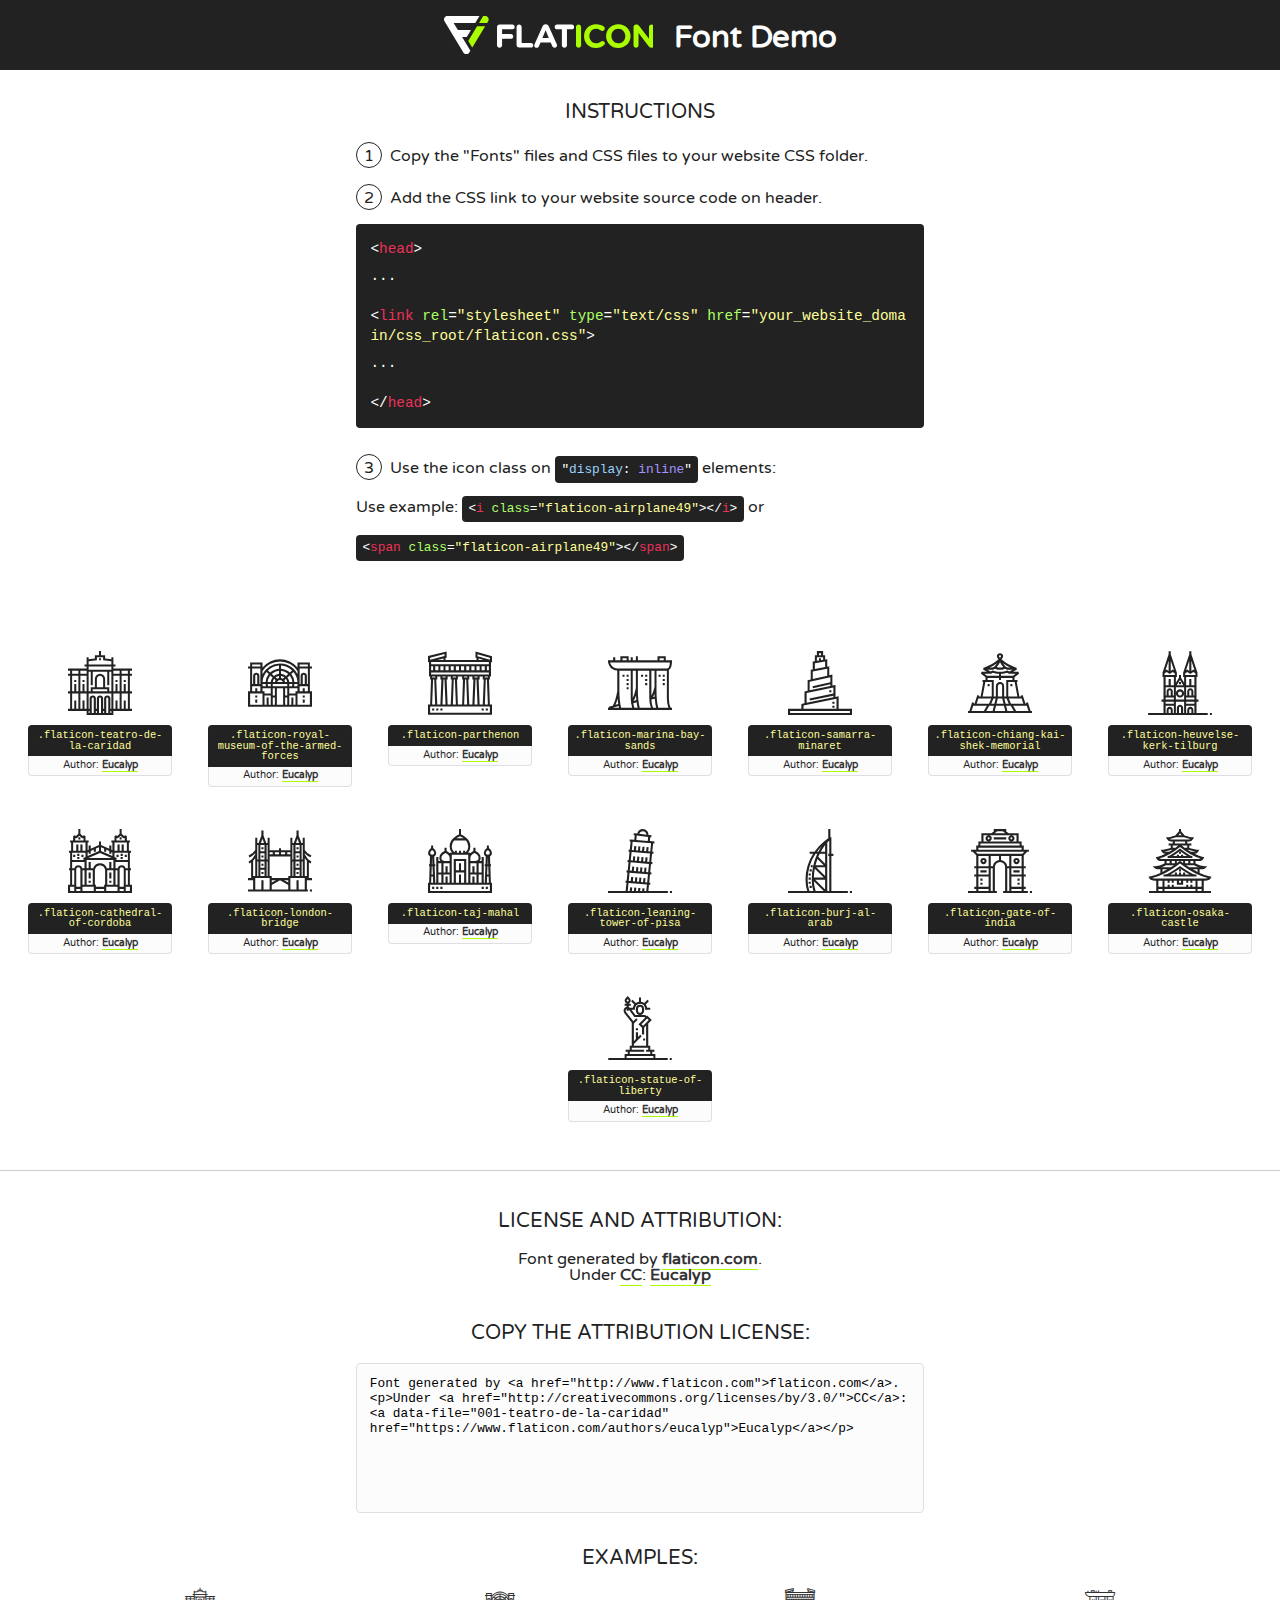
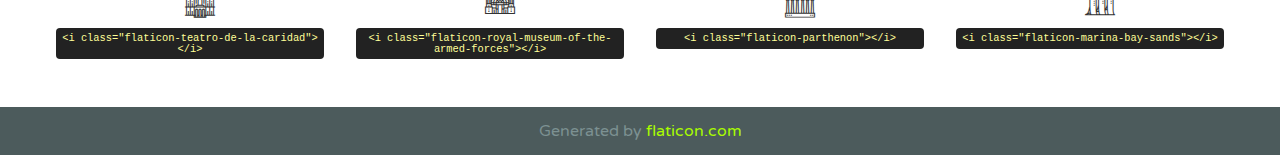
<file: assets/fonts/flaticon/font/flaticon.html>
<!DOCTYPE html>
<!--
  Flaticon icon font: Flaticon
  Creation date: 18/12/2017 13:29
-->
<html>
<!DOCTYPE html>
<html>

<head>
    <title>Flaticon WebFont</title>
    <link href="http://fonts.googleapis.com/css?family=Varela+Round" rel="stylesheet" type="text/css" />
    <link rel="stylesheet" type="text/css" href="flaticon.css">
    <meta charset="UTF-8">
    <style>
    html, body, div, span, applet, object, iframe,
    h1, h2, h3, h4, h5, h6, p, blockquote, pre,
    a, abbr, acronym, address, big, cite, code,
    del, dfn, em, img, ins, kbd, q, s, samp,
    small, strike, strong, sub, sup, tt, var,
    b, u, i, center,
    dl, dt, dd, ol, ul, li,
    fieldset, form, label, legend,
    table, caption, tbody, tfoot, thead, tr, th, td,
    article, aside, canvas, details, embed, 
    figure, figcaption, footer, header, hgroup, 
    menu, nav, output, ruby, section, summary,
    time, mark, audio, video {
        margin: 0;
        padding: 0;
        border: 0;
        font-size: 100%;
        font: inherit;
        vertical-align: baseline;
    }
    /* HTML5 display-role reset for older browsers */
    article, aside, details, figcaption, figure, 
    footer, header, hgroup, menu, nav, section {
        display: block;
    }
    body {
        line-height: 1;
    }
    ol, ul {
        list-style: none;
    }
    blockquote, q {
        quotes: none;
    }
    blockquote:before, blockquote:after,
    q:before, q:after {
        content: '';
        content: none;
    }
    table {
        border-collapse: collapse;
        border-spacing: 0;
    }
    body {
        font-family: 'Varela Round', Helvetica, Arial, sans-serif;
        font-size: 16px;
        color: #222;
    }
    a {
        color: #333;
        border-bottom: 1px solid #a9fd00;
        font-weight: bold;
        text-decoration: none;
    }
    * {
        -moz-box-sizing: border-box;
        -webkit-box-sizing: border-box;
        box-sizing: border-box;
        margin: 0;
        padding: 0;
    }
    [class^="flaticon-"]:before, [class*=" flaticon-"]:before, [class^="flaticon-"]:after, [class*=" flaticon-"]:after {
        font-family: Flaticon;
        font-size: 30px;
        font-style: normal;
        margin-left: 20px;
        color: #333;
    }
    .wrapper {
        max-width: 600px;
        margin: auto;
        padding: 0 1em;
    }
    .title {
        font-size: 1.25em;
        text-align: center;
        margin-bottom: 1em;
        text-transform: uppercase;
    }
    header {
        text-align: center;
        background-color: #222;
        color: #fff;
        padding: 1em;
    }
    header .logo {
        width: 210px;
        height: 38px;
        display: inline-block;
        vertical-align: middle;
        margin-right: 1em;
        border: none;
    }
    header strong {
        font-size: 1.95em;
        font-weight: bold;
        vertical-align: middle;
        margin-top: 5px;
        display: inline-block;
    }
    .demo {
        margin: 2em auto;
        line-height: 1.25em;
    }
    .demo ul li {
        margin-bottom: 1em;
    }
    .demo ul li .num {
        color: #222;
        border-radius: 20px;
        display: inline-block;
        width: 26px;
        padding: 3px;
        height: 26px;
        text-align: center;
        margin-right: 0.5em;
        border: 1px solid #222;
    }
    .demo ul li code {
        background-color: #222;
        border-radius: 4px;
        padding: 0.25em 0.5em;
        display: inline-block;
        color: #fff;
        font-family: Consolas,Monaco,Lucida Console,Liberation Mono,DejaVu Sans Mono,Bitstream Vera Sans Mono,Courier New, monospace;
        font-weight: lighter;
        margin-top: 1em;
        font-size: 0.8em;
        word-break: break-all;
    }
    .demo ul li code.big {
        padding: 1em;
        font-size: 0.9em;
    }
    .demo ul li code .red {
        color: #EF3159;
    }
    .demo ul li code .green {
        color: #ACFF65;
    }
    .demo ul li code .yellow {
        color: #FFFF99;
    }
    .demo ul li code .blue {
        color: #99D3FF;
    }
    .demo ul li code .purple {
        color: #A295FF;
    }
    .demo ul li code .dots {
        margin-top: 0.5em;
        display: block;
    }
    #glyphs {
        border-bottom: 1px solid #ccc;
        padding: 2em 0;
        text-align: center;
    }
    .glyph {
        display: inline-block;
        width: 9em;
        margin: 1em;
        text-align: center;
        vertical-align: top;
        background: #FFF;
    }
    .glyph .glyph-icon {
        padding: 10px;
        display: block;
        font-family:"Flaticon";
        font-size: 64px;
        line-height: 1;
    }
    .glyph .glyph-icon:before {
        font-size: 64px;
        color: #222;
        margin-left: 0;
    }
    .class-name {
        font-size: 0.65em;
        background-color: #222;
        color: #fff;
        border-radius: 4px 4px 0 0;
        padding: 0.5em;
        color: #FFFF99;
        font-family: Consolas,Monaco,Lucida Console,Liberation Mono,DejaVu Sans Mono,Bitstream Vera Sans Mono,Courier New, monospace;
    }
    .author-name {
        font-size: 0.6em;
        background-color: #fcfcfd;
        border: 1px solid #DEDEE4;
        border-top: 0;
        border-radius: 0 0 4px 4px;
        padding: 0.5em;
    }
    .class-name:last-child {
        font-size: 10px;
        color:#888;
    }
    .class-name:last-child a {
        font-size: 10px;
        color:#555;
    }
    .class-name:last-child a:hover {
        color:#a9fd00;
    }
    .glyph > input {
        display: block;
        width: 100px;
        margin: 5px auto;
        text-align: center;
        font-size: 12px;
        cursor: text;
    }
    .glyph > input.icon-input {
        font-family:"Flaticon";
        font-size: 16px;
        margin-bottom: 10px;
    }
    .attribution .title {
        margin-top: 2em;
    }
    .attribution textarea {
        background-color: #fcfcfd;
        padding: 1em;
        border: none;
        box-shadow: none;
        border: 1px solid #DEDEE4;
        border-radius: 4px;
        resize: none;
        width: 100%;
        height: 150px;
        font-size: 0.8em;
        font-family: Consolas,Monaco,Lucida Console,Liberation Mono,DejaVu Sans Mono,Bitstream Vera Sans Mono,Courier New, monospace;
        -webkit-appearance: none;
    }
    .iconsuse {
        margin: 2em auto;
        text-align: center;
        max-width: 1200px;
    }
    .iconsuse:after {
        content: '';
        display: table;
        clear: both;
    }
    .iconsuse .image {
        float: left;
        width: 25%;
        padding: 0 1em;
    }
    .iconsuse .image p {
        margin-bottom: 1em;
    }
    .iconsuse .image span {
        display: block;
        font-size: 0.65em;
        background-color: #222;
        color: #fff;
        border-radius: 4px;
        padding: 0.5em;
        color: #FFFF99;
        margin-top: 1em;
        font-family: Consolas,Monaco,Lucida Console,Liberation Mono,DejaVu Sans Mono,Bitstream Vera Sans Mono,Courier New, monospace;
    }
    #footer {
        text-align: center;
        background-color: #4C5B5C;
        color: #7c9192;
        padding: 1em;
    }
    #footer a {
        border: none;
        color: #a9fd00;
        font-weight: normal;
    }
    @media (max-width: 960px) {
        .iconsuse .image {
            width: 50%;
        }
    }
    @media (max-width: 560px) {
        .iconsuse .image {
            width: 100%;
        }
    }
    </style>
</head>

<body class="characters-off">

    <header>
        <a href="http://www.flaticon.com" target="_blank" class="logo">
            <svg version="1.1" xmlns="http://www.w3.org/2000/svg" xmlns:xlink="http://www.w3.org/1999/xlink" xmlns:a="http://ns.adobe.com/AdobeSVGViewerExtensions/3.0/" viewBox="0 0 560.875 102.036" enable-background="new 0 0 560.875 102.036" xml:space="preserve">
                <defs>
                </defs>
                <g>
                    <g class="letters">
                        <path fill="#ffffff" d="M141.596,29.675c0-3.777,2.985-6.767,6.764-6.767h34.438c3.426,0,6.15,2.728,6.15,6.15
                        c0,3.43-2.724,6.149-6.15,6.149h-27.674v13.091h23.719c3.429,0,6.151,2.724,6.151,6.15c0,3.43-2.723,6.149-6.151,6.149h-23.719
                        v17.574c0,3.773-2.986,6.761-6.764,6.761c-3.779,0-6.764-2.989-6.764-6.761V29.675z"></path>
                        <path fill="#ffffff" d="M193.844,29.149c0-3.781,2.985-6.767,6.764-6.767c3.776,0,6.763,2.985,6.763,6.767v42.957h25.039
                        c3.426,0,6.149,2.726,6.149,6.153c0,3.425-2.723,6.15-6.149,6.15h-31.802c-3.779,0-6.764-2.986-6.764-6.768V29.149z"></path>
                        <path fill="#ffffff" d="M241.891,75.71l21.438-48.407c1.492-3.341,4.215-5.357,7.906-5.357h0.792
                        c3.686,0,6.323,2.017,7.815,5.357l21.439,48.407c0.436,0.967,0.701,1.845,0.701,2.723c0,3.602-2.809,6.501-6.414,6.501
                        c-3.161,0-5.269-1.845-6.499-4.655l-4.132-9.661h-27.059l-4.301,10.102c-1.144,2.631-3.426,4.214-6.237,4.214
                        c-3.517,0-6.24-2.81-6.24-6.325C241.1,77.64,241.451,76.677,241.891,75.71z M279.932,58.666l-8.521-20.297l-8.526,20.297H279.932
                        z"></path>
                        <path fill="#ffffff" d="M314.864,35.387H301.86c-3.429,0-6.239-2.813-6.239-6.238c0-3.429,2.811-6.24,6.239-6.24h39.533
                        c3.426,0,6.237,2.811,6.237,6.24c0,3.425-2.811,6.238-6.237,6.238h-13.001v42.785c0,3.773-2.99,6.761-6.764,6.761
                        c-3.779,0-6.764-2.989-6.764-6.761V35.387z"></path>
                        <path fill="#A9FD00" d="M352.615,29.149c0-3.781,2.985-6.767,6.767-6.767c3.774,0,6.761,2.985,6.761,6.767v49.024
                        c0,3.773-2.987,6.761-6.761,6.761c-3.781,0-6.767-2.989-6.767-6.761V29.149z"></path>
                        <path fill="#A9FD00" d="M374.132,53.836v-0.179c0-17.481,13.178-31.801,32.065-31.801c9.22,0,15.459,2.458,20.557,6.238
                        c1.402,1.054,2.637,2.985,2.637,5.357c0,3.692-2.985,6.59-6.681,6.59c-1.845,0-3.071-0.702-4.044-1.319
                        c-3.776-2.813-7.729-4.393-12.562-4.393c-10.364,0-17.831,8.611-17.831,19.154v0.173c0,10.542,7.291,19.329,17.831,19.329
                        c5.715,0,9.492-1.756,13.359-4.834c1.049-0.874,2.458-1.491,4.039-1.491c3.429,0,6.325,2.813,6.325,6.236
                        c0,2.106-1.056,3.78-2.282,4.834c-5.539,4.834-12.036,7.733-21.878,7.733C387.572,85.464,374.132,71.493,374.132,53.836z"></path>
                        <path fill="#A9FD00" d="M433.009,53.836v-0.179c0-17.481,13.79-31.801,32.766-31.801c18.981,0,32.592,14.143,32.592,31.628v0.173
                        c0,17.483-13.785,31.807-32.769,31.807C446.625,85.464,433.009,71.32,433.009,53.836z M484.224,53.836v-0.179
                        c0-10.539-7.725-19.326-18.626-19.326c-10.893,0-18.449,8.611-18.449,19.154v0.173c0,10.542,7.73,19.329,18.626,19.329
                        C476.676,72.986,484.224,64.378,484.224,53.836z"></path>
                        <path fill="#A9FD00" d="M506.233,29.321c0-3.774,2.99-6.763,6.767-6.763h1.401c3.252,0,5.183,1.583,7.029,3.953l26.093,34.265
                        V29.059c0-3.692,2.99-6.677,6.681-6.677c3.683,0,6.671,2.985,6.671,6.677v48.934c0,3.78-2.987,6.765-6.764,6.765h-0.436
                        c-3.257,0-5.188-1.581-7.034-3.953l-27.056-35.492v32.944c0,3.687-2.985,6.676-6.678,6.676c-3.683,0-6.673-2.989-6.673-6.676
                        V29.321z"></path>
                    </g>
                    <g class="insignia">
                        <path fill="#ffffff" d="M48.372,56.137h12.517l11.156-18.537H37.186L25.688,18.539h57.825L94.668,0H9.271
                        C5.925,0,2.842,1.801,1.198,4.716c-1.644,2.907-1.593,6.482,0.134,9.343l50.38,83.501c1.678,2.781,4.689,4.476,7.938,4.476
                        c3.246,0,6.257-1.695,7.935-4.476l2.898-4.804L48.372,56.137z"></path>
                        <g class="i">
                            <path fill="#A9FD00" d="M93.575,18.539h0.031v0.004l21.652,0.004l2.705-4.488c1.727-2.861,1.778-6.436,0.133-9.343
                            C116.454,1.801,113.371,0,110.026,0h-5.294L93.575,18.539z"></path>
                            <polygon fill="#A9FD00" points="88.291,27.356 64.725,66.486 75.519,84.404 109.942,27.356"></polygon>
                        </g>
                    </g>
                </g>
            </svg>
        </a>
        <strong>Font Demo</strong>
    </header>


    <section class="demo wrapper">

        <p class="title">Instructions</p>

        <ul>
            <li>
                <span class="num">1</span>Copy the "Fonts" files and CSS files to your website CSS folder.
            </li>
            <li>
                <span class="num">2</span>Add the CSS link to your website source code on header.
                <code class="big">
                    &lt;<span class="red">head</span>&gt;
                    <br/><span class="dots">...</span>
                    <br/>&lt;<span class="red">link</span> <span class="green">rel</span>=<span class="yellow">"stylesheet"</span> <span class="green">type</span>=<span class="yellow">"text/css"</span> <span class="green">href</span>=<span class="yellow">"your_website_domain/css_root/flaticon.css"</span>&gt;
                    <br/><span class="dots">...</span>
                    <br/>&lt;/<span class="red">head</span>&gt;
                </code>
            </li>

            <li>
                <p>
                    <span class="num">3</span>Use the icon class on <code>"<span class="blue">display</span>:<span class="purple"> inline</span>"</code> elements:
                    <br />
                    Use example: <code>&lt;<span class="red">i</span> <span class="green">class</span>=<span class="yellow">&quot;flaticon-airplane49&quot;</span>&gt;&lt;/<span class="red">i</span>&gt;</code> or <code>&lt;<span class="red">span</span> <span class="green">class</span>=<span class="yellow">&quot;flaticon-airplane49&quot;</span>&gt;&lt;/<span class="red">span</span>&gt;</code>
            </li>
        </ul>

    </section>




   <section id="glyphs">          
    
      
        <div class="glyph"><div class="glyph-icon flaticon-teatro-de-la-caridad"></div>
            <div class="class-name">.flaticon-teatro-de-la-caridad</div>
            <div class="author-name">Author: <a data-file="001-teatro-de-la-caridad" href="https://www.flaticon.com/authors/eucalyp">Eucalyp</a> </div> 
        </div>        
        
        <div class="glyph"><div class="glyph-icon flaticon-royal-museum-of-the-armed-forces"></div>
            <div class="class-name">.flaticon-royal-museum-of-the-armed-forces</div>
            <div class="author-name">Author: <a data-file="002-royal-museum-of-the-armed-forces" href="https://www.flaticon.com/authors/eucalyp">Eucalyp</a> </div> 
        </div>        
        
        <div class="glyph"><div class="glyph-icon flaticon-parthenon"></div>
            <div class="class-name">.flaticon-parthenon</div>
            <div class="author-name">Author: <a data-file="003-parthenon" href="https://www.flaticon.com/authors/eucalyp">Eucalyp</a> </div> 
        </div>        
        
        <div class="glyph"><div class="glyph-icon flaticon-marina-bay-sands"></div>
            <div class="class-name">.flaticon-marina-bay-sands</div>
            <div class="author-name">Author: <a data-file="004-marina-bay-sands" href="https://www.flaticon.com/authors/eucalyp">Eucalyp</a> </div> 
        </div>        
        
        <div class="glyph"><div class="glyph-icon flaticon-samarra-minaret"></div>
            <div class="class-name">.flaticon-samarra-minaret</div>
            <div class="author-name">Author: <a data-file="005-samarra-minaret" href="https://www.flaticon.com/authors/eucalyp">Eucalyp</a> </div> 
        </div>        
        
        <div class="glyph"><div class="glyph-icon flaticon-chiang-kai-shek-memorial"></div>
            <div class="class-name">.flaticon-chiang-kai-shek-memorial</div>
            <div class="author-name">Author: <a data-file="006-chiang-kai-shek-memorial" href="https://www.flaticon.com/authors/eucalyp">Eucalyp</a> </div> 
        </div>        
        
        <div class="glyph"><div class="glyph-icon flaticon-heuvelse-kerk-tilburg"></div>
            <div class="class-name">.flaticon-heuvelse-kerk-tilburg</div>
            <div class="author-name">Author: <a data-file="007-heuvelse-kerk-tilburg" href="https://www.flaticon.com/authors/eucalyp">Eucalyp</a> </div> 
        </div>        
        
        <div class="glyph"><div class="glyph-icon flaticon-cathedral-of-cordoba"></div>
            <div class="class-name">.flaticon-cathedral-of-cordoba</div>
            <div class="author-name">Author: <a data-file="008-cathedral-of-cordoba" href="https://www.flaticon.com/authors/eucalyp">Eucalyp</a> </div> 
        </div>        
        
        <div class="glyph"><div class="glyph-icon flaticon-london-bridge"></div>
            <div class="class-name">.flaticon-london-bridge</div>
            <div class="author-name">Author: <a data-file="009-london-bridge" href="https://www.flaticon.com/authors/eucalyp">Eucalyp</a> </div> 
        </div>        
        
        <div class="glyph"><div class="glyph-icon flaticon-taj-mahal"></div>
            <div class="class-name">.flaticon-taj-mahal</div>
            <div class="author-name">Author: <a data-file="010-taj-mahal" href="https://www.flaticon.com/authors/eucalyp">Eucalyp</a> </div> 
        </div>        
        
        <div class="glyph"><div class="glyph-icon flaticon-leaning-tower-of-pisa"></div>
            <div class="class-name">.flaticon-leaning-tower-of-pisa</div>
            <div class="author-name">Author: <a data-file="011-leaning-tower-of-pisa" href="https://www.flaticon.com/authors/eucalyp">Eucalyp</a> </div> 
        </div>        
        
        <div class="glyph"><div class="glyph-icon flaticon-burj-al-arab"></div>
            <div class="class-name">.flaticon-burj-al-arab</div>
            <div class="author-name">Author: <a data-file="012-burj-al-arab" href="https://www.flaticon.com/authors/eucalyp">Eucalyp</a> </div> 
        </div>        
        
        <div class="glyph"><div class="glyph-icon flaticon-gate-of-india"></div>
            <div class="class-name">.flaticon-gate-of-india</div>
            <div class="author-name">Author: <a data-file="013-gate-of-india" href="https://www.flaticon.com/authors/eucalyp">Eucalyp</a> </div> 
        </div>        
        
        <div class="glyph"><div class="glyph-icon flaticon-osaka-castle"></div>
            <div class="class-name">.flaticon-osaka-castle</div>
            <div class="author-name">Author: <a data-file="014-osaka-castle" href="https://www.flaticon.com/authors/eucalyp">Eucalyp</a> </div> 
        </div>        
        
        <div class="glyph"><div class="glyph-icon flaticon-statue-of-liberty"></div>
            <div class="class-name">.flaticon-statue-of-liberty</div>
            <div class="author-name">Author: <a data-file="015-statue-of-liberty" href="https://www.flaticon.com/authors/eucalyp">Eucalyp</a> </div> 
        </div>        
        

    </section>



    <section class="attribution wrapper"   style="text-align:center;">

      <div class="title">License and attribution:</div><div class="attrDiv">Font generated by <a href="http://www.flaticon.com">flaticon.com</a>. <div><p>Under <a href="http://creativecommons.org/licenses/by/3.0/">CC</a>: <a data-file="001-teatro-de-la-caridad" href="https://www.flaticon.com/authors/eucalyp">Eucalyp</a></p>  </div>
      </div>
      <div class="title">Copy the Attribution License:</div>

    <textarea onclick="this.focus();this.select();">Font generated by &lt;a href=&quot;http://www.flaticon.com&quot;&gt;flaticon.com&lt;/a&gt;. <p>Under <a href="http://creativecommons.org/licenses/by/3.0/">CC</a>: <a data-file="001-teatro-de-la-caridad" href="https://www.flaticon.com/authors/eucalyp">Eucalyp</a></p>  
     </textarea>

    </section>

    <section class="iconsuse">

          <div class="title">Examples:</div>            
             
            <div class="image">
                <p>
                    <i class="glyph-icon flaticon-teatro-de-la-caridad"></i> 
                    <span>&lt;i class=&quot;flaticon-teatro-de-la-caridad&quot;&gt;&lt;/i&gt;</span>
                </p>
            </div>
            
            <div class="image">
                <p>
                    <i class="glyph-icon flaticon-royal-museum-of-the-armed-forces"></i> 
                    <span>&lt;i class=&quot;flaticon-royal-museum-of-the-armed-forces&quot;&gt;&lt;/i&gt;</span>
                </p>
            </div>
            
            <div class="image">
                <p>
                    <i class="glyph-icon flaticon-parthenon"></i> 
                    <span>&lt;i class=&quot;flaticon-parthenon&quot;&gt;&lt;/i&gt;</span>
                </p>
            </div>
            
            <div class="image">
                <p>
                    <i class="glyph-icon flaticon-marina-bay-sands"></i> 
                    <span>&lt;i class=&quot;flaticon-marina-bay-sands&quot;&gt;&lt;/i&gt;</span>
                </p>
            </div>
                       
        </div>
                            
    </section>

<div id="footer">
    <div>Generated by <a href="http://www.flaticon.com">flaticon.com</a>
    </div>
</div>



</body>
</html>
</file>
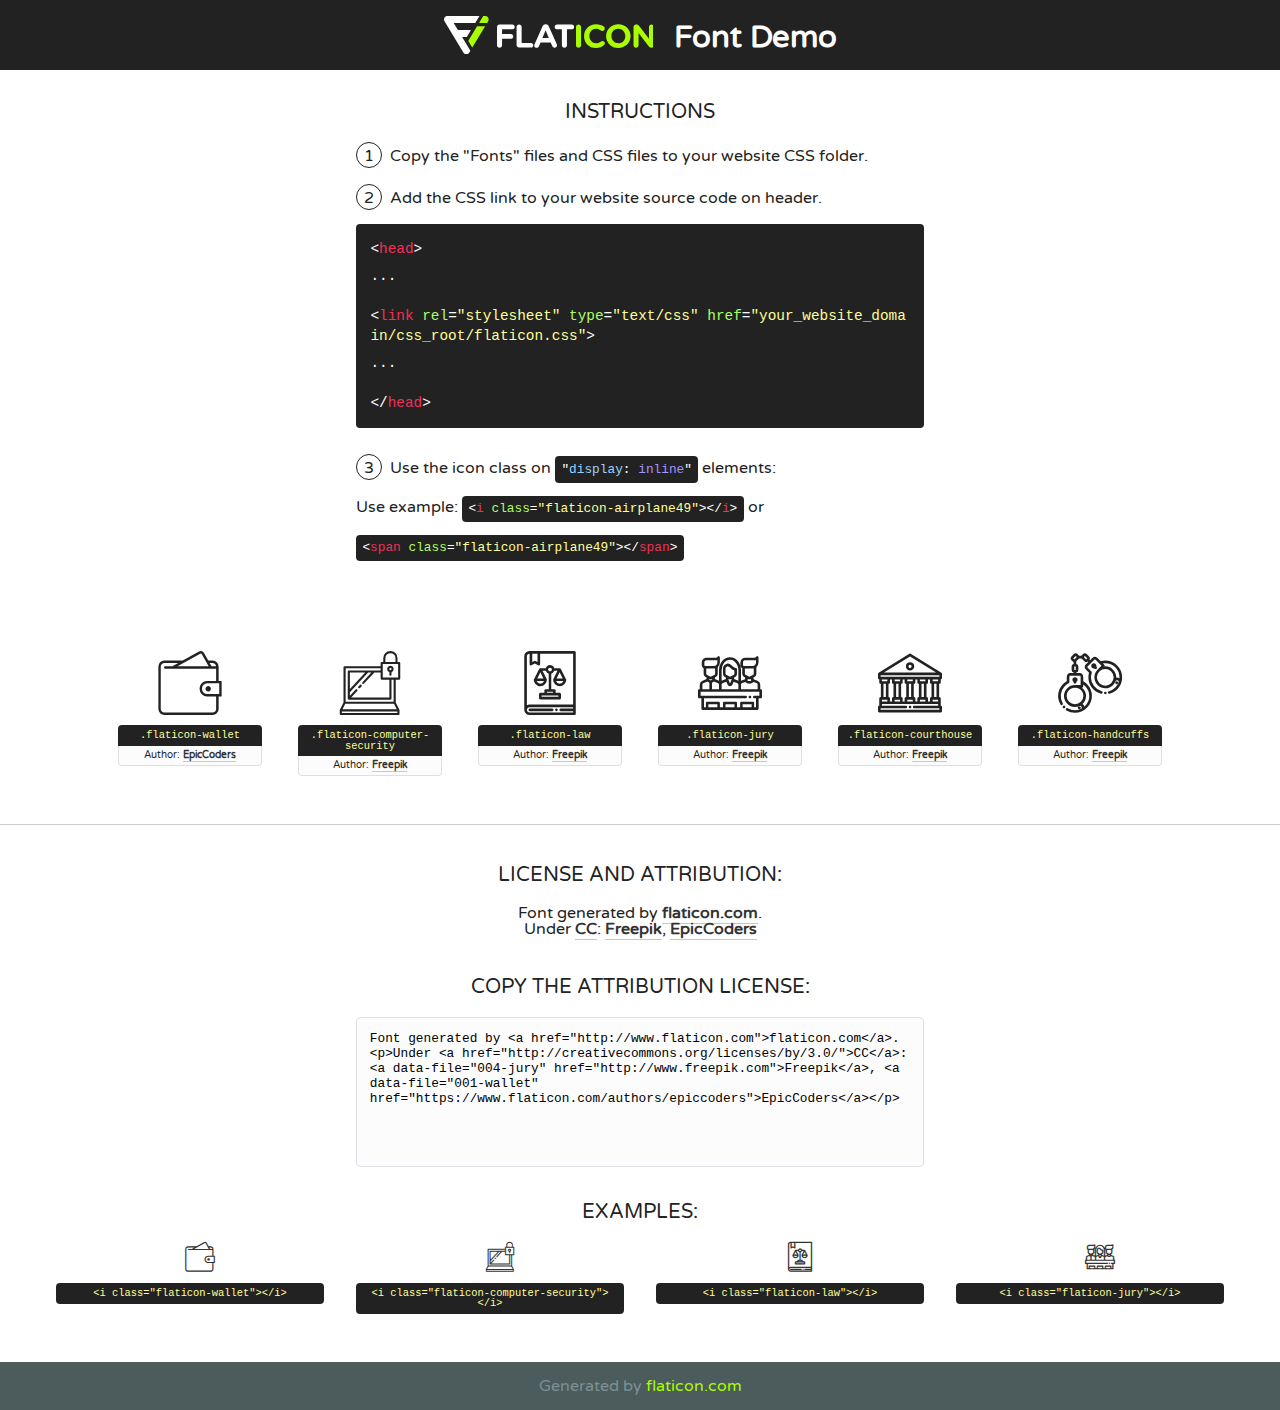
<file: assets/fonts/law-icons/font/flaticon.html>
<!DOCTYPE html>
<!--
  Flaticon icon font: Flaticon
  Creation date: 13/09/2017 10:02
-->
<html>
<!DOCTYPE html>
<html>

<head>
    <title>Flaticon WebFont</title>
    <link href="http://fonts.googleapis.com/css?family=Varela+Round" rel="stylesheet" type="text/css" />
    <link rel="stylesheet" type="text/css" href="flaticon.css">
    <meta charset="UTF-8">
    <style>
    html, body, div, span, applet, object, iframe,
    h1, h2, h3, h4, h5, h6, p, blockquote, pre,
    a, abbr, acronym, address, big, cite, code,
    del, dfn, em, img, ins, kbd, q, s, samp,
    small, strike, strong, sub, sup, tt, var,
    b, u, i, center,
    dl, dt, dd, ol, ul, li,
    fieldset, form, label, legend,
    table, caption, tbody, tfoot, thead, tr, th, td,
    article, aside, canvas, details, embed, 
    figure, figcaption, footer, header, hgroup, 
    menu, nav, output, ruby, section, summary,
    time, mark, audio, video {
        margin: 0;
        padding: 0;
        border: 0;
        font-size: 100%;
        font: inherit;
        vertical-align: baseline;
    }
    /* HTML5 display-role reset for older browsers */
    article, aside, details, figcaption, figure, 
    footer, header, hgroup, menu, nav, section {
        display: block;
    }
    body {
        line-height: 1;
    }
    ol, ul {
        list-style: none;
    }
    blockquote, q {
        quotes: none;
    }
    blockquote:before, blockquote:after,
    q:before, q:after {
        content: '';
        content: none;
    }
    table {
        border-collapse: collapse;
        border-spacing: 0;
    }
    body {
        font-family: 'Varela Round', Helvetica, Arial, sans-serif;
        font-size: 16px;
        color: #222;
    }
    a {
        color: #333;
        border-bottom: 1px solid #a9fd00;
        font-weight: bold;
        text-decoration: none;
    }
    * {
        -moz-box-sizing: border-box;
        -webkit-box-sizing: border-box;
        box-sizing: border-box;
        margin: 0;
        padding: 0;
    }
    [class^="flaticon-"]:before, [class*=" flaticon-"]:before, [class^="flaticon-"]:after, [class*=" flaticon-"]:after {
        font-family: Flaticon;
        font-size: 30px;
        font-style: normal;
        margin-left: 20px;
        color: #333;
    }
    .wrapper {
        max-width: 600px;
        margin: auto;
        padding: 0 1em;
    }
    .title {
        font-size: 1.25em;
        text-align: center;
        margin-bottom: 1em;
        text-transform: uppercase;
    }
    header {
        text-align: center;
        background-color: #222;
        color: #fff;
        padding: 1em;
    }
    header .logo {
        width: 210px;
        height: 38px;
        display: inline-block;
        vertical-align: middle;
        margin-right: 1em;
        border: none;
    }
    header strong {
        font-size: 1.95em;
        font-weight: bold;
        vertical-align: middle;
        margin-top: 5px;
        display: inline-block;
    }
    .demo {
        margin: 2em auto;
        line-height: 1.25em;
    }
    .demo ul li {
        margin-bottom: 1em;
    }
    .demo ul li .num {
        color: #222;
        border-radius: 20px;
        display: inline-block;
        width: 26px;
        padding: 3px;
        height: 26px;
        text-align: center;
        margin-right: 0.5em;
        border: 1px solid #222;
    }
    .demo ul li code {
        background-color: #222;
        border-radius: 4px;
        padding: 0.25em 0.5em;
        display: inline-block;
        color: #fff;
        font-family: Consolas,Monaco,Lucida Console,Liberation Mono,DejaVu Sans Mono,Bitstream Vera Sans Mono,Courier New, monospace;
        font-weight: lighter;
        margin-top: 1em;
        font-size: 0.8em;
        word-break: break-all;
    }
    .demo ul li code.big {
        padding: 1em;
        font-size: 0.9em;
    }
    .demo ul li code .red {
        color: #EF3159;
    }
    .demo ul li code .green {
        color: #ACFF65;
    }
    .demo ul li code .yellow {
        color: #FFFF99;
    }
    .demo ul li code .blue {
        color: #99D3FF;
    }
    .demo ul li code .purple {
        color: #A295FF;
    }
    .demo ul li code .dots {
        margin-top: 0.5em;
        display: block;
    }
    #glyphs {
        border-bottom: 1px solid #ccc;
        padding: 2em 0;
        text-align: center;
    }
    .glyph {
        display: inline-block;
        width: 9em;
        margin: 1em;
        text-align: center;
        vertical-align: top;
        background: #FFF;
    }
    .glyph .glyph-icon {
        padding: 10px;
        display: block;
        font-family:"Flaticon";
        font-size: 64px;
        line-height: 1;
    }
    .glyph .glyph-icon:before {
        font-size: 64px;
        color: #222;
        margin-left: 0;
    }
    .class-name {
        font-size: 0.65em;
        background-color: #222;
        color: #fff;
        border-radius: 4px 4px 0 0;
        padding: 0.5em;
        color: #FFFF99;
        font-family: Consolas,Monaco,Lucida Console,Liberation Mono,DejaVu Sans Mono,Bitstream Vera Sans Mono,Courier New, monospace;
    }
    .author-name {
        font-size: 0.6em;
        background-color: #fcfcfd;
        border: 1px solid #DEDEE4;
        border-top: 0;
        border-radius: 0 0 4px 4px;
        padding: 0.5em;
    }
    .class-name:last-child {
        font-size: 10px;
        color:#888;
    }
    .class-name:last-child a {
        font-size: 10px;
        color:#555;
    }
    .class-name:last-child a:hover {
        color:#a9fd00;
    }
    .glyph > input {
        display: block;
        width: 100px;
        margin: 5px auto;
        text-align: center;
        font-size: 12px;
        cursor: text;
    }
    .glyph > input.icon-input {
        font-family:"Flaticon";
        font-size: 16px;
        margin-bottom: 10px;
    }
    .attribution .title {
        margin-top: 2em;
    }
    .attribution textarea {
        background-color: #fcfcfd;
        padding: 1em;
        border: none;
        box-shadow: none;
        border: 1px solid #DEDEE4;
        border-radius: 4px;
        resize: none;
        width: 100%;
        height: 150px;
        font-size: 0.8em;
        font-family: Consolas,Monaco,Lucida Console,Liberation Mono,DejaVu Sans Mono,Bitstream Vera Sans Mono,Courier New, monospace;
        -webkit-appearance: none;
    }
    .iconsuse {
        margin: 2em auto;
        text-align: center;
        max-width: 1200px;
    }
    .iconsuse:after {
        content: '';
        display: table;
        clear: both;
    }
    .iconsuse .image {
        float: left;
        width: 25%;
        padding: 0 1em;
    }
    .iconsuse .image p {
        margin-bottom: 1em;
    }
    .iconsuse .image span {
        display: block;
        font-size: 0.65em;
        background-color: #222;
        color: #fff;
        border-radius: 4px;
        padding: 0.5em;
        color: #FFFF99;
        margin-top: 1em;
        font-family: Consolas,Monaco,Lucida Console,Liberation Mono,DejaVu Sans Mono,Bitstream Vera Sans Mono,Courier New, monospace;
    }
    #footer {
        text-align: center;
        background-color: #4C5B5C;
        color: #7c9192;
        padding: 1em;
    }
    #footer a {
        border: none;
        color: #a9fd00;
        font-weight: normal;
    }
    @media (max-width: 960px) {
        .iconsuse .image {
            width: 50%;
        }
    }
    @media (max-width: 560px) {
        .iconsuse .image {
            width: 100%;
        }
    }
    </style>
</head>

<body class="characters-off">

    <header>
        <a href="http://www.flaticon.com" target="_blank" class="logo">
            <svg version="1.1" xmlns="http://www.w3.org/2000/svg" xmlns:xlink="http://www.w3.org/1999/xlink" xmlns:a="http://ns.adobe.com/AdobeSVGViewerExtensions/3.0/" viewBox="0 0 560.875 102.036" enable-background="new 0 0 560.875 102.036" xml:space="preserve">
                <defs>
                </defs>
                <g>
                    <g class="letters">
                        <path fill="#ffffff" d="M141.596,29.675c0-3.777,2.985-6.767,6.764-6.767h34.438c3.426,0,6.15,2.728,6.15,6.15
                        c0,3.43-2.724,6.149-6.15,6.149h-27.674v13.091h23.719c3.429,0,6.151,2.724,6.151,6.15c0,3.43-2.723,6.149-6.151,6.149h-23.719
                        v17.574c0,3.773-2.986,6.761-6.764,6.761c-3.779,0-6.764-2.989-6.764-6.761V29.675z"></path>
                        <path fill="#ffffff" d="M193.844,29.149c0-3.781,2.985-6.767,6.764-6.767c3.776,0,6.763,2.985,6.763,6.767v42.957h25.039
                        c3.426,0,6.149,2.726,6.149,6.153c0,3.425-2.723,6.15-6.149,6.15h-31.802c-3.779,0-6.764-2.986-6.764-6.768V29.149z"></path>
                        <path fill="#ffffff" d="M241.891,75.71l21.438-48.407c1.492-3.341,4.215-5.357,7.906-5.357h0.792
                        c3.686,0,6.323,2.017,7.815,5.357l21.439,48.407c0.436,0.967,0.701,1.845,0.701,2.723c0,3.602-2.809,6.501-6.414,6.501
                        c-3.161,0-5.269-1.845-6.499-4.655l-4.132-9.661h-27.059l-4.301,10.102c-1.144,2.631-3.426,4.214-6.237,4.214
                        c-3.517,0-6.24-2.81-6.24-6.325C241.1,77.64,241.451,76.677,241.891,75.71z M279.932,58.666l-8.521-20.297l-8.526,20.297H279.932
                        z"></path>
                        <path fill="#ffffff" d="M314.864,35.387H301.86c-3.429,0-6.239-2.813-6.239-6.238c0-3.429,2.811-6.24,6.239-6.24h39.533
                        c3.426,0,6.237,2.811,6.237,6.24c0,3.425-2.811,6.238-6.237,6.238h-13.001v42.785c0,3.773-2.99,6.761-6.764,6.761
                        c-3.779,0-6.764-2.989-6.764-6.761V35.387z"></path>
                        <path fill="#A9FD00" d="M352.615,29.149c0-3.781,2.985-6.767,6.767-6.767c3.774,0,6.761,2.985,6.761,6.767v49.024
                        c0,3.773-2.987,6.761-6.761,6.761c-3.781,0-6.767-2.989-6.767-6.761V29.149z"></path>
                        <path fill="#A9FD00" d="M374.132,53.836v-0.179c0-17.481,13.178-31.801,32.065-31.801c9.22,0,15.459,2.458,20.557,6.238
                        c1.402,1.054,2.637,2.985,2.637,5.357c0,3.692-2.985,6.59-6.681,6.59c-1.845,0-3.071-0.702-4.044-1.319
                        c-3.776-2.813-7.729-4.393-12.562-4.393c-10.364,0-17.831,8.611-17.831,19.154v0.173c0,10.542,7.291,19.329,17.831,19.329
                        c5.715,0,9.492-1.756,13.359-4.834c1.049-0.874,2.458-1.491,4.039-1.491c3.429,0,6.325,2.813,6.325,6.236
                        c0,2.106-1.056,3.78-2.282,4.834c-5.539,4.834-12.036,7.733-21.878,7.733C387.572,85.464,374.132,71.493,374.132,53.836z"></path>
                        <path fill="#A9FD00" d="M433.009,53.836v-0.179c0-17.481,13.79-31.801,32.766-31.801c18.981,0,32.592,14.143,32.592,31.628v0.173
                        c0,17.483-13.785,31.807-32.769,31.807C446.625,85.464,433.009,71.32,433.009,53.836z M484.224,53.836v-0.179
                        c0-10.539-7.725-19.326-18.626-19.326c-10.893,0-18.449,8.611-18.449,19.154v0.173c0,10.542,7.73,19.329,18.626,19.329
                        C476.676,72.986,484.224,64.378,484.224,53.836z"></path>
                        <path fill="#A9FD00" d="M506.233,29.321c0-3.774,2.99-6.763,6.767-6.763h1.401c3.252,0,5.183,1.583,7.029,3.953l26.093,34.265
                        V29.059c0-3.692,2.99-6.677,6.681-6.677c3.683,0,6.671,2.985,6.671,6.677v48.934c0,3.78-2.987,6.765-6.764,6.765h-0.436
                        c-3.257,0-5.188-1.581-7.034-3.953l-27.056-35.492v32.944c0,3.687-2.985,6.676-6.678,6.676c-3.683,0-6.673-2.989-6.673-6.676
                        V29.321z"></path>
                    </g>
                    <g class="insignia">
                        <path fill="#ffffff" d="M48.372,56.137h12.517l11.156-18.537H37.186L25.688,18.539h57.825L94.668,0H9.271
                        C5.925,0,2.842,1.801,1.198,4.716c-1.644,2.907-1.593,6.482,0.134,9.343l50.38,83.501c1.678,2.781,4.689,4.476,7.938,4.476
                        c3.246,0,6.257-1.695,7.935-4.476l2.898-4.804L48.372,56.137z"></path>
                        <g class="i">
                            <path fill="#A9FD00" d="M93.575,18.539h0.031v0.004l21.652,0.004l2.705-4.488c1.727-2.861,1.778-6.436,0.133-9.343
                            C116.454,1.801,113.371,0,110.026,0h-5.294L93.575,18.539z"></path>
                            <polygon fill="#A9FD00" points="88.291,27.356 64.725,66.486 75.519,84.404 109.942,27.356"></polygon>
                        </g>
                    </g>
                </g>
            </svg>
        </a>
        <strong>Font Demo</strong>
    </header>


    <section class="demo wrapper">

        <p class="title">Instructions</p>

        <ul>
            <li>
                <span class="num">1</span>Copy the "Fonts" files and CSS files to your website CSS folder.
            </li>
            <li>
                <span class="num">2</span>Add the CSS link to your website source code on header.
                <code class="big">
                    &lt;<span class="red">head</span>&gt;
                    <br/><span class="dots">...</span>
                    <br/>&lt;<span class="red">link</span> <span class="green">rel</span>=<span class="yellow">"stylesheet"</span> <span class="green">type</span>=<span class="yellow">"text/css"</span> <span class="green">href</span>=<span class="yellow">"your_website_domain/css_root/flaticon.css"</span>&gt;
                    <br/><span class="dots">...</span>
                    <br/>&lt;/<span class="red">head</span>&gt;
                </code>
            </li>

            <li>
                <p>
                    <span class="num">3</span>Use the icon class on <code>"<span class="blue">display</span>:<span class="purple"> inline</span>"</code> elements:
                    <br />
                    Use example: <code>&lt;<span class="red">i</span> <span class="green">class</span>=<span class="yellow">&quot;flaticon-airplane49&quot;</span>&gt;&lt;/<span class="red">i</span>&gt;</code> or <code>&lt;<span class="red">span</span> <span class="green">class</span>=<span class="yellow">&quot;flaticon-airplane49&quot;</span>&gt;&lt;/<span class="red">span</span>&gt;</code>
            </li>
        </ul>

    </section>




   <section id="glyphs">          
    
      
        <div class="glyph"><div class="glyph-icon flaticon-wallet"></div>
            <div class="class-name">.flaticon-wallet</div>
            <div class="author-name">Author: <a data-file="001-wallet" href="https://www.flaticon.com/authors/epiccoders">EpicCoders</a> </div> 
        </div>        
        
        <div class="glyph"><div class="glyph-icon flaticon-computer-security"></div>
            <div class="class-name">.flaticon-computer-security</div>
            <div class="author-name">Author: <a data-file="002-computer-security" href="http://www.freepik.com">Freepik</a> </div> 
        </div>        
        
        <div class="glyph"><div class="glyph-icon flaticon-law"></div>
            <div class="class-name">.flaticon-law</div>
            <div class="author-name">Author: <a data-file="003-law" href="http://www.freepik.com">Freepik</a> </div> 
        </div>        
        
        <div class="glyph"><div class="glyph-icon flaticon-jury"></div>
            <div class="class-name">.flaticon-jury</div>
            <div class="author-name">Author: <a data-file="004-jury" href="http://www.freepik.com">Freepik</a> </div> 
        </div>        
        
        <div class="glyph"><div class="glyph-icon flaticon-courthouse"></div>
            <div class="class-name">.flaticon-courthouse</div>
            <div class="author-name">Author: <a data-file="005-courthouse" href="http://www.freepik.com">Freepik</a> </div> 
        </div>        
        
        <div class="glyph"><div class="glyph-icon flaticon-handcuffs"></div>
            <div class="class-name">.flaticon-handcuffs</div>
            <div class="author-name">Author: <a data-file="006-handcuffs" href="http://www.freepik.com">Freepik</a> </div> 
        </div>        
        

    </section>



    <section class="attribution wrapper"   style="text-align:center;">

      <div class="title">License and attribution:</div><div class="attrDiv">Font generated by <a href="http://www.flaticon.com">flaticon.com</a>. <div><p>Under <a href="http://creativecommons.org/licenses/by/3.0/">CC</a>: <a data-file="004-jury" href="http://www.freepik.com">Freepik</a>, <a data-file="001-wallet" href="https://www.flaticon.com/authors/epiccoders">EpicCoders</a></p>  </div>
      </div>
      <div class="title">Copy the Attribution License:</div>

    <textarea onclick="this.focus();this.select();">Font generated by &lt;a href=&quot;http://www.flaticon.com&quot;&gt;flaticon.com&lt;/a&gt;. <p>Under <a href="http://creativecommons.org/licenses/by/3.0/">CC</a>: <a data-file="004-jury" href="http://www.freepik.com">Freepik</a>, <a data-file="001-wallet" href="https://www.flaticon.com/authors/epiccoders">EpicCoders</a></p>  
     </textarea>

    </section>

    <section class="iconsuse">

          <div class="title">Examples:</div>            
             
            <div class="image">
                <p>
                    <i class="glyph-icon flaticon-wallet"></i> 
                    <span>&lt;i class=&quot;flaticon-wallet&quot;&gt;&lt;/i&gt;</span>
                </p>
            </div>
            
            <div class="image">
                <p>
                    <i class="glyph-icon flaticon-computer-security"></i> 
                    <span>&lt;i class=&quot;flaticon-computer-security&quot;&gt;&lt;/i&gt;</span>
                </p>
            </div>
            
            <div class="image">
                <p>
                    <i class="glyph-icon flaticon-law"></i> 
                    <span>&lt;i class=&quot;flaticon-law&quot;&gt;&lt;/i&gt;</span>
                </p>
            </div>
            
            <div class="image">
                <p>
                    <i class="glyph-icon flaticon-jury"></i> 
                    <span>&lt;i class=&quot;flaticon-jury&quot;&gt;&lt;/i&gt;</span>
                </p>
            </div>
                       
        </div>
                            
    </section>

<div id="footer">
    <div>Generated by <a href="http://www.flaticon.com">flaticon.com</a>
    </div>
</div>



</body>
</html>
</file>
<file: assets/fonts/flaticon/font/flaticon.css>
/*
  	Flaticon icon font: Flaticon
  	Creation date: 05/11/2020 23:29 by swann
  	*/

@font-face {
  font-family: "Flaticon";
  src: url("Flaticon.eot");
  src: url("Flaticon.eot?#iefix") format("embedded-opentype"),
       url("Flaticon.woff") format("woff"),
       url("Flaticon.ttf") format("truetype"),
       url("Flaticon.svg#Flaticon") format("svg");
  font-weight: normal;
  font-style: normal;
}

@media screen and (-webkit-min-device-pixel-ratio:0) {
  @font-face {
    font-family: "Flaticon";
    src: url("Flaticon.svg#Flaticon") format("svg");
  }
}

[class^="flaticon-"]:before, [class*=" flaticon-"]:before,
[class^="flaticon-"]:after, [class*=" flaticon-"]:after {   
  font-family: Flaticon;
        font-size: 20px;
font-style: normal;
}

.flaticon-teatro-de-la-caridad:before { content: "\f100"; }
.flaticon-royal-museum-of-the-armed-forces:before { content: "\f101"; }
.flaticon-parthenon:before { content: "\f102"; }
.flaticon-marina-bay-sands:before { content: "\f103"; }
.flaticon-samarra-minaret:before { content: "\f104"; }
.flaticon-chiang-kai-shek-memorial:before { content: "\f105"; }
.flaticon-heuvelse-kerk-tilburg:before { content: "\f106"; }
.flaticon-cathedral-of-cordoba:before { content: "\f107"; }
.flaticon-london-bridge:before { content: "\f108"; }
.flaticon-taj-mahal:before { content: "\f109"; }
.flaticon-leaning-tower-of-pisa:before { content: "\f10a"; }
.flaticon-burj-al-arab:before { content: "\f10b"; }
.flaticon-gate-of-india:before { content: "\f10c"; }
.flaticon-osaka-castle:before { content: "\f10d"; }
.flaticon-statue-of-liberty:before { content: "\f10e"; }
</file>
<file: assets/css/select2.css>
.select2-container {
  box-sizing: border-box;
  display: inline-block;
  margin: 0;
  position: relative;
  vertical-align: middle; }
  .select2-container .select2-selection--single {
    box-sizing: border-box;
    cursor: pointer;
    display: block;
    height: 28px;
    user-select: none;
    -webkit-user-select: none; }
    .select2-container .select2-selection--single .select2-selection__rendered {
      display: block;
      padding-left: 8px;
      padding-right: 20px;
      overflow: hidden;
      text-overflow: ellipsis;
      white-space: nowrap; }
    .select2-container .select2-selection--single .select2-selection__clear {
      position: relative; }
  .select2-container[dir="rtl"] .select2-selection--single .select2-selection__rendered {
    padding-right: 8px;
    padding-left: 20px; }
  .select2-container .select2-selection--multiple {
    box-sizing: border-box;
    cursor: pointer;
    display: block;
    min-height: 32px;
    user-select: none;
    -webkit-user-select: none; }
    .select2-container .select2-selection--multiple .select2-selection__rendered {
      display: inline-block;
      overflow: hidden;
      padding-left: 8px;
      text-overflow: ellipsis;
      white-space: nowrap; }
  .select2-container .select2-search--inline {
    float: left; }
    .select2-container .select2-search--inline .select2-search__field {
      box-sizing: border-box;
      border: none;
      font-size: 100%;
      margin-top: 5px;
      padding: 0; }
      .select2-container .select2-search--inline .select2-search__field::-webkit-search-cancel-button {
        -webkit-appearance: none; }

.select2-dropdown {
  background-color: white;
  border: 1px solid #aaa;
  border-radius: 4px;
  box-sizing: border-box;
  display: block;
  position: absolute;
  left: -100000px;
  width: 100%;
  z-index: 1051; }

.select2-results {
  display: block; }

.select2-results__options {
  list-style: none;
  margin: 0;
  padding: 0; }

.select2-results__option {
  padding: 6px;
  user-select: none;
  -webkit-user-select: none; }
  .select2-results__option[aria-selected] {
    cursor: pointer; }

.select2-container--open .select2-dropdown {
  left: 0; }

.select2-container--open .select2-dropdown--above {
  border-bottom: none;
  border-bottom-left-radius: 0;
  border-bottom-right-radius: 0; }

.select2-container--open .select2-dropdown--below {
  border-top: none;
  border-top-left-radius: 0;
  border-top-right-radius: 0; }

.select2-search--dropdown {
  display: block;
  padding: 4px; }
  .select2-search--dropdown .select2-search__field {
    padding: 4px;
    width: 100%;
    box-sizing: border-box; }
    .select2-search--dropdown .select2-search__field::-webkit-search-cancel-button {
      -webkit-appearance: none; }
  .select2-search--dropdown.select2-search--hide {
    display: none; }

.select2-close-mask {
  border: 0;
  margin: 0;
  padding: 0;
  display: block;
  position: fixed;
  left: 0;
  top: 0;
  min-height: 100%;
  min-width: 100%;
  height: auto;
  width: auto;
  opacity: 0;
  z-index: 99;
  background-color: #fff;
  filter: alpha(opacity=0); }

.select2-hidden-accessible {
  border: 0 !important;
  clip: rect(0 0 0 0) !important;
  -webkit-clip-path: inset(50%) !important;
  clip-path: inset(50%) !important;
  height: 1px !important;
  overflow: hidden !important;
  padding: 0 !important;
  position: absolute !important;
  width: 1px !important;
  white-space: nowrap !important; }

.select2-container--default .select2-selection--single {
  background-color: #fff;
  border: 1px solid #aaa;
  border-radius: 4px; }
  .select2-container--default .select2-selection--single .select2-selection__rendered {
    color: #444;
    line-height: 28px; }
  .select2-container--default .select2-selection--single .select2-selection__clear {
    cursor: pointer;
    float: right;
    font-weight: bold; }
  .select2-container--default .select2-selection--single .select2-selection__placeholder {
    color: #999; }
  .select2-container--default .select2-selection--single .select2-selection__arrow {
    height: 26px;
    position: absolute;
    top: 1px;
    right: 1px;
    width: 20px; }
    .select2-container--default .select2-selection--single .select2-selection__arrow b {
      border-color: #888 transparent transparent transparent;
      border-style: solid;
      border-width: 5px 4px 0 4px;
      height: 0;
      left: 50%;
      margin-left: -4px;
      margin-top: -2px;
      position: absolute;
      top: 50%;
      width: 0; }

.select2-container--default[dir="rtl"] .select2-selection--single .select2-selection__clear {
  float: left; }

.select2-container--default[dir="rtl"] .select2-selection--single .select2-selection__arrow {
  left: 1px;
  right: auto; }

.select2-container--default.select2-container--disabled .select2-selection--single {
  background-color: #eee;
  cursor: default; }
  .select2-container--default.select2-container--disabled .select2-selection--single .select2-selection__clear {
    display: none; }

.select2-container--default.select2-container--open .select2-selection--single .select2-selection__arrow b {
  border-color: transparent transparent #888 transparent;
  border-width: 0 4px 5px 4px; }

.select2-container--default .select2-selection--multiple {
  background-color: white;
  border: 1px solid #aaa;
  border-radius: 4px;
  cursor: text; }
  .select2-container--default .select2-selection--multiple .select2-selection__rendered {
    box-sizing: border-box;
    list-style: none;
    margin: 0;
    padding: 0 5px;
    width: 100%; }
    .select2-container--default .select2-selection--multiple .select2-selection__rendered li {
      list-style: none; }
  .select2-container--default .select2-selection--multiple .select2-selection__placeholder {
    color: #999;
    margin-top: 5px;
    float: left; }
  .select2-container--default .select2-selection--multiple .select2-selection__clear {
    cursor: pointer;
    float: right;
    font-weight: bold;
    margin-top: 5px;
    margin-right: 10px; }
  .select2-container--default .select2-selection--multiple .select2-selection__choice {
    background-color: #e4e4e4;
    border: 1px solid #aaa;
    border-radius: 4px;
    cursor: default;
    float: left;
    margin-right: 5px;
    margin-top: 5px;
    padding: 0 5px; }
  .select2-container--default .select2-selection--multiple .select2-selection__choice__remove {
    color: #999;
    cursor: pointer;
    display: inline-block;
    font-weight: bold;
    margin-right: 2px; }
    .select2-container--default .select2-selection--multiple .select2-selection__choice__remove:hover {
      color: #333; }

.select2-container--default[dir="rtl"] .select2-selection--multiple .select2-selection__choice, .select2-container--default[dir="rtl"] .select2-selection--multiple .select2-selection__placeholder, .select2-container--default[dir="rtl"] .select2-selection--multiple .select2-search--inline {
  float: right; }

.select2-container--default[dir="rtl"] .select2-selection--multiple .select2-selection__choice {
  margin-left: 5px;
  margin-right: auto; }

.select2-container--default[dir="rtl"] .select2-selection--multiple .select2-selection__choice__remove {
  margin-left: 2px;
  margin-right: auto; }

.select2-container--default.select2-container--focus .select2-selection--multiple {
  border: solid black 1px;
  outline: 0; }

.select2-container--default.select2-container--disabled .select2-selection--multiple {
  background-color: #eee;
  cursor: default; }

.select2-container--default.select2-container--disabled .select2-selection__choice__remove {
  display: none; }

.select2-container--default.select2-container--open.select2-container--above .select2-selection--single, .select2-container--default.select2-container--open.select2-container--above .select2-selection--multiple {
  border-top-left-radius: 0;
  border-top-right-radius: 0; }

.select2-container--default.select2-container--open.select2-container--below .select2-selection--single, .select2-container--default.select2-container--open.select2-container--below .select2-selection--multiple {
  border-bottom-left-radius: 0;
  border-bottom-right-radius: 0; }

.select2-container--default .select2-search--dropdown .select2-search__field {
  border: 1px solid #aaa; }

.select2-container--default .select2-search--inline .select2-search__field {
  background: transparent;
  border: none;
  outline: 0;
  box-shadow: none;
  -webkit-appearance: textfield; }

.select2-container--default .select2-results > .select2-results__options {
  max-height: 200px;
  overflow-y: auto; }

.select2-container--default .select2-results__option[role=group] {
  padding: 0; }

.select2-container--default .select2-results__option[aria-disabled=true] {
  color: #999; }

.select2-container--default .select2-results__option[aria-selected=true] {
  background-color: #ddd; }

.select2-container--default .select2-results__option .select2-results__option {
  padding-left: 1em; }
  .select2-container--default .select2-results__option .select2-results__option .select2-results__group {
    padding-left: 0; }
  .select2-container--default .select2-results__option .select2-results__option .select2-results__option {
    margin-left: -1em;
    padding-left: 2em; }
    .select2-container--default .select2-results__option .select2-results__option .select2-results__option .select2-results__option {
      margin-left: -2em;
      padding-left: 3em; }
      .select2-container--default .select2-results__option .select2-results__option .select2-results__option .select2-results__option .select2-results__option {
        margin-left: -3em;
        padding-left: 4em; }
        .select2-container--default .select2-results__option .select2-results__option .select2-results__option .select2-results__option .select2-results__option .select2-results__option {
          margin-left: -4em;
          padding-left: 5em; }
          .select2-container--default .select2-results__option .select2-results__option .select2-results__option .select2-results__option .select2-results__option .select2-results__option .select2-results__option {
            margin-left: -5em;
            padding-left: 6em; }

.select2-container--default .select2-results__option--highlighted[aria-selected] {
  background-color: #5897fb;
  color: white; }

.select2-container--default .select2-results__group {
  cursor: default;
  display: block;
  padding: 6px; }

.select2-container--classic .select2-selection--single {
  background-color: #f7f7f7;
  border: 1px solid #aaa;
  border-radius: 4px;
  outline: 0;
  background-image: -webkit-linear-gradient(top, white 50%, #eeeeee 100%);
  background-image: -o-linear-gradient(top, white 50%, #eeeeee 100%);
  background-image: linear-gradient(to bottom, white 50%, #eeeeee 100%);
  background-repeat: repeat-x;
  filter: progid:DXImageTransform.Microsoft.gradient(startColorstr='#FFFFFFFF', endColorstr='#FFEEEEEE', GradientType=0); }
  .select2-container--classic .select2-selection--single:focus {
    border: 1px solid #5897fb; }
  .select2-container--classic .select2-selection--single .select2-selection__rendered {
    color: #444;
    line-height: 28px; }
  .select2-container--classic .select2-selection--single .select2-selection__clear {
    cursor: pointer;
    float: right;
    font-weight: bold;
    margin-right: 10px; }
  .select2-container--classic .select2-selection--single .select2-selection__placeholder {
    color: #999; }
  .select2-container--classic .select2-selection--single .select2-selection__arrow {
    background-color: #ddd;
    border: none;
    border-left: 1px solid #aaa;
    border-top-right-radius: 4px;
    border-bottom-right-radius: 4px;
    height: 26px;
    position: absolute;
    top: 1px;
    right: 1px;
    width: 20px;
    background-image: -webkit-linear-gradient(top, #eeeeee 50%, #cccccc 100%);
    background-image: -o-linear-gradient(top, #eeeeee 50%, #cccccc 100%);
    background-image: linear-gradient(to bottom, #eeeeee 50%, #cccccc 100%);
    background-repeat: repeat-x;
    filter: progid:DXImageTransform.Microsoft.gradient(startColorstr='#FFEEEEEE', endColorstr='#FFCCCCCC', GradientType=0); }
    .select2-container--classic .select2-selection--single .select2-selection__arrow b {
      border-color: #888 transparent transparent transparent;
      border-style: solid;
      border-width: 5px 4px 0 4px;
      height: 0;
      left: 50%;
      margin-left: -4px;
      margin-top: -2px;
      position: absolute;
      top: 50%;
      width: 0; }

.select2-container--classic[dir="rtl"] .select2-selection--single .select2-selection__clear {
  float: left; }

.select2-container--classic[dir="rtl"] .select2-selection--single .select2-selection__arrow {
  border: none;
  border-right: 1px solid #aaa;
  border-radius: 0;
  border-top-left-radius: 4px;
  border-bottom-left-radius: 4px;
  left: 1px;
  right: auto; }

.select2-container--classic.select2-container--open .select2-selection--single {
  border: 1px solid #5897fb; }
  .select2-container--classic.select2-container--open .select2-selection--single .select2-selection__arrow {
    background: transparent;
    border: none; }
    .select2-container--classic.select2-container--open .select2-selection--single .select2-selection__arrow b {
      border-color: transparent transparent #888 transparent;
      border-width: 0 4px 5px 4px; }

.select2-container--classic.select2-container--open.select2-container--above .select2-selection--single {
  border-top: none;
  border-top-left-radius: 0;
  border-top-right-radius: 0;
  background-image: -webkit-linear-gradient(top, white 0%, #eeeeee 50%);
  background-image: -o-linear-gradient(top, white 0%, #eeeeee 50%);
  background-image: linear-gradient(to bottom, white 0%, #eeeeee 50%);
  background-repeat: repeat-x;
  filter: progid:DXImageTransform.Microsoft.gradient(startColorstr='#FFFFFFFF', endColorstr='#FFEEEEEE', GradientType=0); }

.select2-container--classic.select2-container--open.select2-container--below .select2-selection--single {
  border-bottom: none;
  border-bottom-left-radius: 0;
  border-bottom-right-radius: 0;
  background-image: -webkit-linear-gradient(top, #eeeeee 50%, white 100%);
  background-image: -o-linear-gradient(top, #eeeeee 50%, white 100%);
  background-image: linear-gradient(to bottom, #eeeeee 50%, white 100%);
  background-repeat: repeat-x;
  filter: progid:DXImageTransform.Microsoft.gradient(startColorstr='#FFEEEEEE', endColorstr='#FFFFFFFF', GradientType=0); }

.select2-container--classic .select2-selection--multiple {
  background-color: white;
  border: 1px solid #aaa;
  border-radius: 4px;
  cursor: text;
  outline: 0; }
  .select2-container--classic .select2-selection--multiple:focus {
    border: 1px solid #5897fb; }
  .select2-container--classic .select2-selection--multiple .select2-selection__rendered {
    list-style: none;
    margin: 0;
    padding: 0 5px; }
  .select2-container--classic .select2-selection--multiple .select2-selection__clear {
    display: none; }
  .select2-container--classic .select2-selection--multiple .select2-selection__choice {
    background-color: #e4e4e4;
    border: 1px solid #aaa;
    border-radius: 4px;
    cursor: default;
    float: left;
    margin-right: 5px;
    margin-top: 5px;
    padding: 0 5px; }
  .select2-container--classic .select2-selection--multiple .select2-selection__choice__remove {
    color: #888;
    cursor: pointer;
    display: inline-block;
    font-weight: bold;
    margin-right: 2px; }
    .select2-container--classic .select2-selection--multiple .select2-selection__choice__remove:hover {
      color: #555; }

.select2-container--classic[dir="rtl"] .select2-selection--multiple .select2-selection__choice {
  float: right; }

.select2-container--classic[dir="rtl"] .select2-selection--multiple .select2-selection__choice {
  margin-left: 5px;
  margin-right: auto; }

.select2-container--classic[dir="rtl"] .select2-selection--multiple .select2-selection__choice__remove {
  margin-left: 2px;
  margin-right: auto; }

.select2-container--classic.select2-container--open .select2-selection--multiple {
  border: 1px solid #5897fb; }

.select2-container--classic.select2-container--open.select2-container--above .select2-selection--multiple {
  border-top: none;
  border-top-left-radius: 0;
  border-top-right-radius: 0; }

.select2-container--classic.select2-container--open.select2-container--below .select2-selection--multiple {
  border-bottom: none;
  border-bottom-left-radius: 0;
  border-bottom-right-radius: 0; }

.select2-container--classic .select2-search--dropdown .select2-search__field {
  border: 1px solid #aaa;
  outline: 0; }

.select2-container--classic .select2-search--inline .select2-search__field {
  outline: 0;
  box-shadow: none; }

.select2-container--classic .select2-dropdown {
  background-color: white;
  border: 1px solid transparent; }

.select2-container--classic .select2-dropdown--above {
  border-bottom: none; }

.select2-container--classic .select2-dropdown--below {
  border-top: none; }

.select2-container--classic .select2-results > .select2-results__options {
  max-height: 200px;
  overflow-y: auto; }

.select2-container--classic .select2-results__option[role=group] {
  padding: 0; }

.select2-container--classic .select2-results__option[aria-disabled=true] {
  color: grey; }

.select2-container--classic .select2-results__option--highlighted[aria-selected] {
  background-color: #3875d7;
  color: white; }

.select2-container--classic .select2-results__group {
  cursor: default;
  display: block;
  padding: 6px; }

.select2-container--classic.select2-container--open .select2-dropdown {
  border-color: #5897fb; }
</file>
<file: assets/fonts/law-icons/font/flaticon.css>
/*
  	Flaticon icon font: Flaticon
  	Creation date: 06/11/2020 22:02
  	*/

@font-face {
  font-family: "Flaticon";
  src: url("./Flaticon.eot");
  src: url("./Flaticon.eot?#iefix") format("embedded-opentype"),
       url("./Flaticon.woff") format("woff"),
       url("./Flaticon.ttf") format("truetype"),
       url("./Flaticon.svg#Flaticon") format("svg");
  font-weight: normal;
  font-style: normal;
}

@media screen and (-webkit-min-device-pixel-ratio:0) {
  @font-face {
    font-family: "Flaticon";
    src: url("./Flaticon.svg#Flaticon") format("svg");
  }
}

[class^="flaticon-"]:before, [class*=" flaticon-"]:before,
[class^="flaticon-"]:after, [class*=" flaticon-"]:after {   
  font-family: Flaticon;
        font-size: 20px;
font-style: normal;
margin-left: 20px;
}

.flaticon-wallet:before { content: "\f100"; }
.flaticon-computer-security:before { content: "\f101"; }
.flaticon-law:before { content: "\f102"; }
.flaticon-jury:before { content: "\f103"; }
.flaticon-courthouse:before { content: "\f104"; }
.flaticon-handcuffs:before { content: "\f105"; }
</file>
